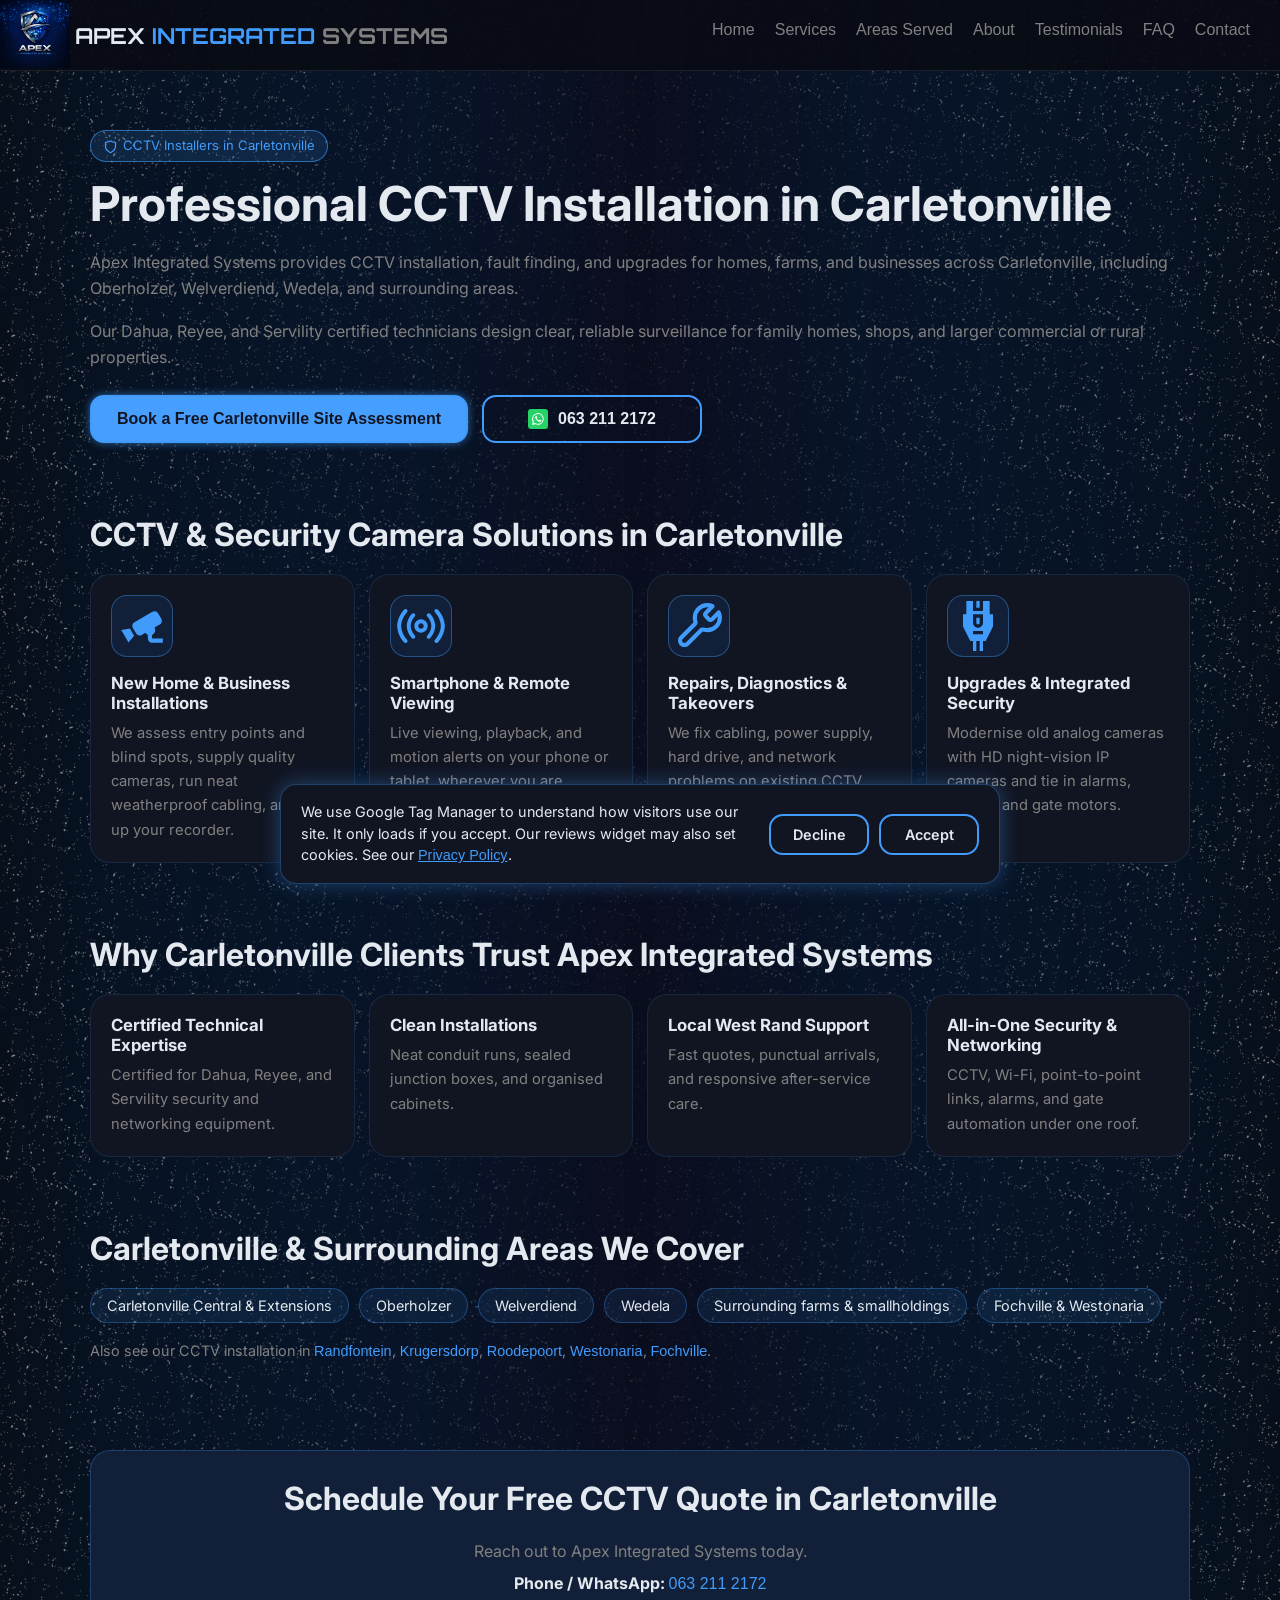
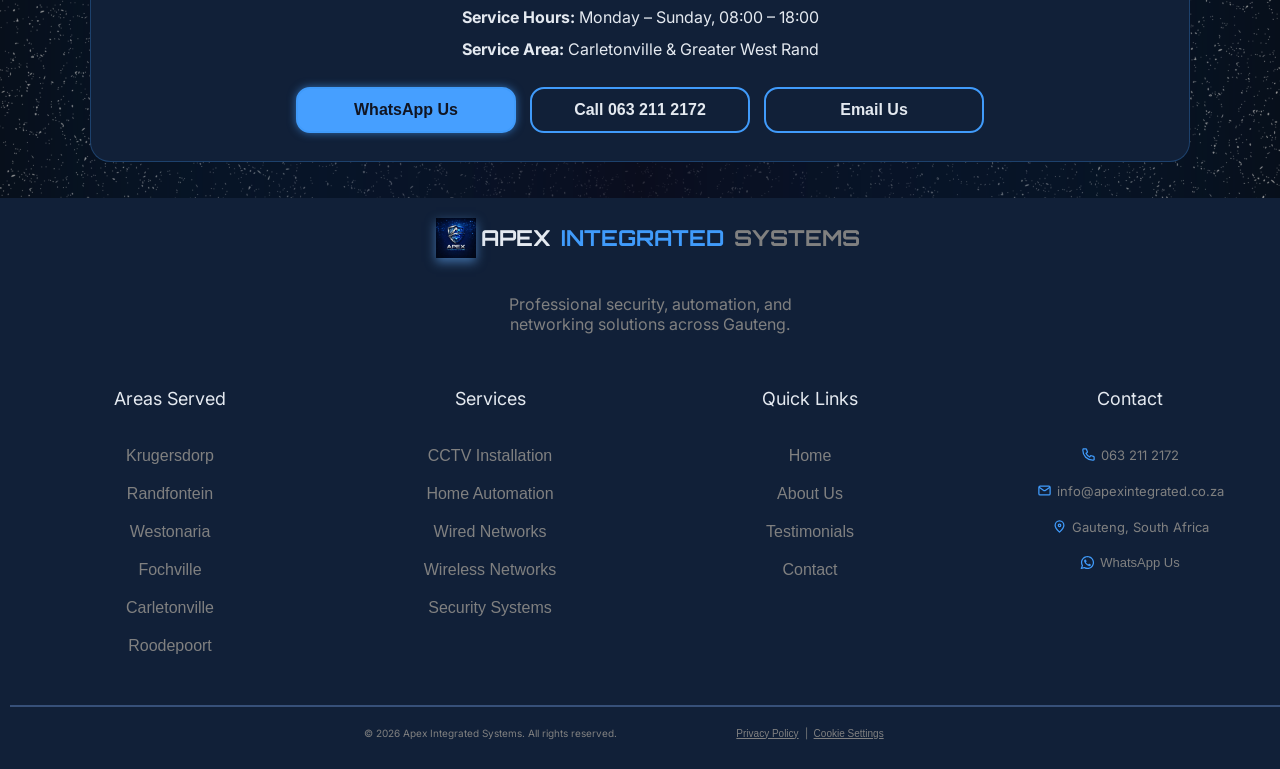
<file: cctv-installation-carletonville.html>
<!DOCTYPE html>
<html lang="en">
<head>
<title>CCTV Installation Carletonville | Apex Integrated Systems</title>
<meta charset="utf-8">
<meta name="viewport" content="width=device-width, initial-scale=1.0">
<meta name="description" content="CCTV installation in Carletonville for homes, farms &amp; businesses. Dahua &amp; Reyee cameras, repairs &amp; remote viewing. Call 063 211 2172.">
<meta name="color-scheme" content="dark only">
<meta property="og:title" content="CCTV Installation Carletonville | Apex Integrated Systems">
<meta property="og:description" content="CCTV installation in Carletonville for homes, farms &amp; businesses. Dahua &amp; Reyee cameras, repairs &amp; remote viewing. Call 063 211 2172.">
<meta property="og:type" content="website">
<meta property="og:url" content="https://www.apexintegratedsystems.co.za/cctv-installation-carletonville">
<meta property="og:site_name" content="Apex Integrated Systems">
<meta property="og:locale" content="en_ZA">
<meta property="og:image" content="https://www.apexintegratedsystems.co.za/image/Logo.webp">
<link rel="canonical" href="https://www.apexintegratedsystems.co.za/cctv-installation-carletonville">
<link rel="preconnect" href="https://fonts.googleapis.com">
<link rel="preconnect" href="https://fonts.gstatic.com" crossorigin>
<link href="https://fonts.googleapis.com/css2?family=Inter:wght@400;500;600;700;800&family=Orbitron:wght@400;500;600;700;800&display=swap" rel="stylesheet">
<link rel="stylesheet" href="style.css">
<link rel="stylesheet" href="landing.css">
<link rel="icon" href="image/Logo.webp">
<script type="application/ld+json">
{
  "@context": "https://schema.org",
  "@type": "LocalBusiness",
  "@id": "https://www.apexintegratedsystems.co.za/#organization",
  "name": "Apex Integrated Systems",
  "url": "https://www.apexintegratedsystems.co.za/",
  "telephone": "+27632112172",
  "email": "info@apexintegrated.co.za",
  "image": "https://www.apexintegratedsystems.co.za/image/Logo.webp",
  "openingHours": "Mo-Su 08:00-18:00",
  "areaServed": {
    "@type": "City",
    "name": "Carletonville"
  },
  "description": "CCTV installation in Carletonville for homes, farms & businesses. Dahua & Reyee cameras, repairs & remote viewing. Call 063 211 2172."
}
</script>
</head>
<body>
<div class="sectionBody">
<header id="header">
<div class="first"><div class="wideHeader">
<div class="sep"><a href="index.html#home"><img class="logo" src="image/Logo.webp" alt="Apex Integrated Systems logo"></a>
<div class="namebox"><h1 class="white">APEX <span class="blue">INTEGRATED </span><span class="gray">SYSTEMS</span></h1></div></div>
<div class="mobileNavBars"><button id="menuBtn" class="navBars" aria-label="Toggle menu" aria-expanded="false"><img id="menuIcon" src="image/apexBars.svg" alt=""></button></div>
</div></div>
<div class="second"><nav id="navMenu" class="navMenu">
<a href="index.html#home">Home</a>
<a href="index.html#service">Services</a>
<a href="index.html#foot">Areas Served</a>
<a href="index.html#about">About</a>
<a href="index.html#testimonials">Testimonials</a>
<a href="index.html#faq">FAQ</a>
<a href="index.html#contact">Contact</a>
<div class="getQuoteContainer top"><a href="#quote" class="getQuote"><strong>Get a Quote</strong></a></div>
</nav></div>
</header>

<main class="lp">
<section class="lp-hero">
<div class="slogan"><img src="image/shieldIco.svg" alt="" style="width:15px"><p class="blue">CCTV Installers in Carletonville</p></div>
<h1>Professional CCTV Installation in Carletonville</h1>
<p>Apex Integrated Systems provides CCTV installation, fault finding, and upgrades for homes, farms, and businesses across Carletonville, including Oberholzer, Welverdiend, Wedela, and surrounding areas.</p><p>Our Dahua, Reyee, and Servility certified technicians design clear, reliable surveillance for family homes, shops, and larger commercial or rural properties.</p>
<div class="lp-cta">
<a href="#quote" class="lp-btn primary"><strong>Book a Free Carletonville Site Assessment</strong></a>
<a href="https://wa.me/27632112172?text=Hi%20I%20would%20like%20a%20CCTV%20quote%20in%20Carletonville" target="_blank" rel="noopener" class="lp-btn"><img src="image/normalWhatsapp.svg" alt="" style="width:20px"><strong>063 211 2172</strong></a>
</div>
</section>

<section>
<h2>CCTV &amp; Security Camera Solutions in Carletonville</h2>
<div class="lp-grid"><div class="lp-card reveal reveal-up"><img src="image/cameraCCTV.svg" alt="" width="50" height="50"><h3>New Home &amp; Business Installations</h3><p>We assess entry points and blind spots, supply quality cameras, run neat weatherproof cabling, and set up your recorder.</p></div><div class="lp-card reveal reveal-up"><img src="image/signalIco.svg" alt="" width="50" height="50"><h3>Smartphone &amp; Remote Viewing</h3><p>Live viewing, playback, and motion alerts on your phone or tablet, wherever you are.</p></div><div class="lp-card reveal reveal-up"><img src="image/toolIco.svg" alt="" width="50" height="50"><h3>Repairs, Diagnostics &amp; Takeovers</h3><p>We fix cabling, power supply, hard drive, and network problems on existing CCTV systems.</p></div><div class="lp-card reveal reveal-up"><img src="image/lan.svg" alt="" width="50" height="50"><h3>Upgrades &amp; Integrated Security</h3><p>Modernise old analog cameras with HD night-vision IP cameras and tie in alarms, beams, and gate motors.</p></div></div>
</section>

<!-- PHOTOS: add 3-4 real installation photos here, each with a descriptive alt tag, e.g. alt="Dahua IP CCTV camera installation in Carletonville" -->

<section>
<h2>Why Carletonville Clients Trust Apex Integrated Systems</h2>
<div class="lp-grid"><div class="lp-card reveal reveal-up"><h3>Certified Technical Expertise</h3><p>Certified for Dahua, Reyee, and Servility security and networking equipment.</p></div><div class="lp-card reveal reveal-up"><h3>Clean Installations</h3><p>Neat conduit runs, sealed junction boxes, and organised cabinets.</p></div><div class="lp-card reveal reveal-up"><h3>Local West Rand Support</h3><p>Fast quotes, punctual arrivals, and responsive after-service care.</p></div><div class="lp-card reveal reveal-up"><h3>All-in-One Security &amp; Networking</h3><p>CCTV, Wi-Fi, point-to-point links, alarms, and gate automation under one roof.</p></div></div>
</section>

<section>
<h2>Carletonville &amp; Surrounding Areas We Cover</h2>
<ul class="lp-chips"><li>Carletonville Central &amp; Extensions</li><li>Oberholzer</li><li>Welverdiend</li><li>Wedela</li><li>Surrounding farms &amp; smallholdings</li><li>Fochville &amp; Westonaria</li></ul>
<p class="lp-note">Also see our CCTV installation in <a href="cctv-installation-randfontein">Randfontein</a>, <a href="cctv-installation-krugersdorp">Krugersdorp</a>, <a href="cctv-installation-roodepoort">Roodepoort</a>, <a href="cctv-installation-westonaria">Westonaria</a>, <a href="cctv-installation-fochville">Fochville</a>.</p>
</section>

<section id="quote">
<div class="lp-contact">
<h2>Schedule Your Free CCTV Quote in Carletonville</h2>
<p>Reach out to Apex Integrated Systems today.</p>
<p class="white"><strong>Phone / WhatsApp:</strong> <a href="tel:+27632112172" class="blue">063 211 2172</a></p>
<p class="white"><strong>Service Hours:</strong> Monday &ndash; Sunday, 08:00 &ndash; 18:00</p>
<p class="white"><strong>Service Area:</strong> Carletonville &amp; Greater West Rand</p>
<div class="lp-cta">
<a href="https://wa.me/27632112172?text=Hi%20I%20would%20like%20a%20CCTV%20quote%20in%20Carletonville" target="_blank" rel="noopener" class="lp-btn primary"><strong>WhatsApp Us</strong></a>
<a href="tel:+27632112172" class="lp-btn"><strong>Call 063 211 2172</strong></a>
<a href="mailto:info@apexintegrated.co.za?subject=CCTV%20Quote%20Request%20-%20Carletonville" class="lp-btn"><strong>Email Us</strong></a>
</div>
</div>
</section>
</main>

<footer>
		<div class="last">
		<img class="logo" src="image/Logo.webp" alt="Logo">
		<div class="namebox">
        <h1 class="white">APEX</h1>
        <h1 class="blue">INTEGRATED</h1>
		<h1 class="gray">SYSTEMS</h1>
		</div>
		</div>
		<p class="gray">Professional security, automation, and networking solutions across Gauteng.</p>
		<div class="footerGrid">
			<div class="end qLinks" >
			<p class="white">Areas Served</p>
			<a href="cctv-installation-krugersdorp.html"><p class="gray">Krugersdorp</p></a>
			<a href="cctv-installation-randfontein.html"><p class="gray">Randfontein</p></a>
			<a href="cctv-installation-westonaria.html"><p class="gray">Westonaria</p></a>
			<a href="cctv-installation-fochville.html"><p class="gray">Fochville</p></a>
			<a href="cctv-installation-carletonville.html"><p class="gray">Carletonville</p></a>
			<a href="cctv-installation-roodepoort.html"><p class="gray">Roodepoort</p></a>
		</div>
			<div class="end">
			<p class="white">Services</p>
			<a href="#service"><p class="gray">CCTV Installation</p></a>
			<a href="#service"><p class="gray">Home Automation</p></a>
			<a href="#service"><p class="gray">Wired Networks</p></a>
			<a href="#service"><p class="gray">Wireless Networks</p></a>
			<a href="#service"><p class="gray">Security Systems</p></a>
		</div>
		<div class="end qLinks" >
			<p class="white">Quick Links</p>
			<a href="#home"><p class="gray">Home</p></a>
			<a href="#about"><p class="gray">About Us</p></a>
			<a href="#testimonials"><p class="gray">Testimonials</p></a>
			<a href="#contact"><p class="gray">Contact</p></a>
		</div>
		<div class="end">
			
			<p class="white">Contact</p>
			<div class="contactCover">
			<p class="gray" style="font-size: small;"><img src="image/phoneIco.svg" alt="phone icon" style="width: 15px;">   063 211 2172</p>
			<p class="gray" style="font-size: small;"><img src="image/emailIco.svg" alt="email icon" style="width: 15px;">   info@apexintegrated.co.za</p>
			<p class="gray" style="font-size: small;"><img src="image/locationIco.svg" alt="location icon" style="width: 15px;">   Gauteng, South Africa</p>
			<a href="https://wa.me/27632112172?text=Hi%20I%20would%20like%20to%20ask%20about%20your%20service." target="_blank" rel="noopener"><p class="gray" style="font-size: small;"><img src="image/whatsapp.svg" alt="whatsapp icon" style="width: 15px;"> WhatsApp Us</p></a>
			</div>
		</div>
		</div>
		<div class="copyright">
			<p class="gray">© <span id="year"> </span> Apex Integrated Systems. All rights reserved.</p>
			<p class="gray"><a href="privacy-policy.html" style="color:gray;text-decoration:underline">Privacy Policy</a> &nbsp;|&nbsp; <a href="#" class="cookieSettings" style="color:gray;text-decoration:underline">Cookie Settings</a></p>
		</div>
	</footer>
</div>
<script src="landing.js" defer></script>
<script src="consent.js" defer></script>
</body>
</html>
</file>
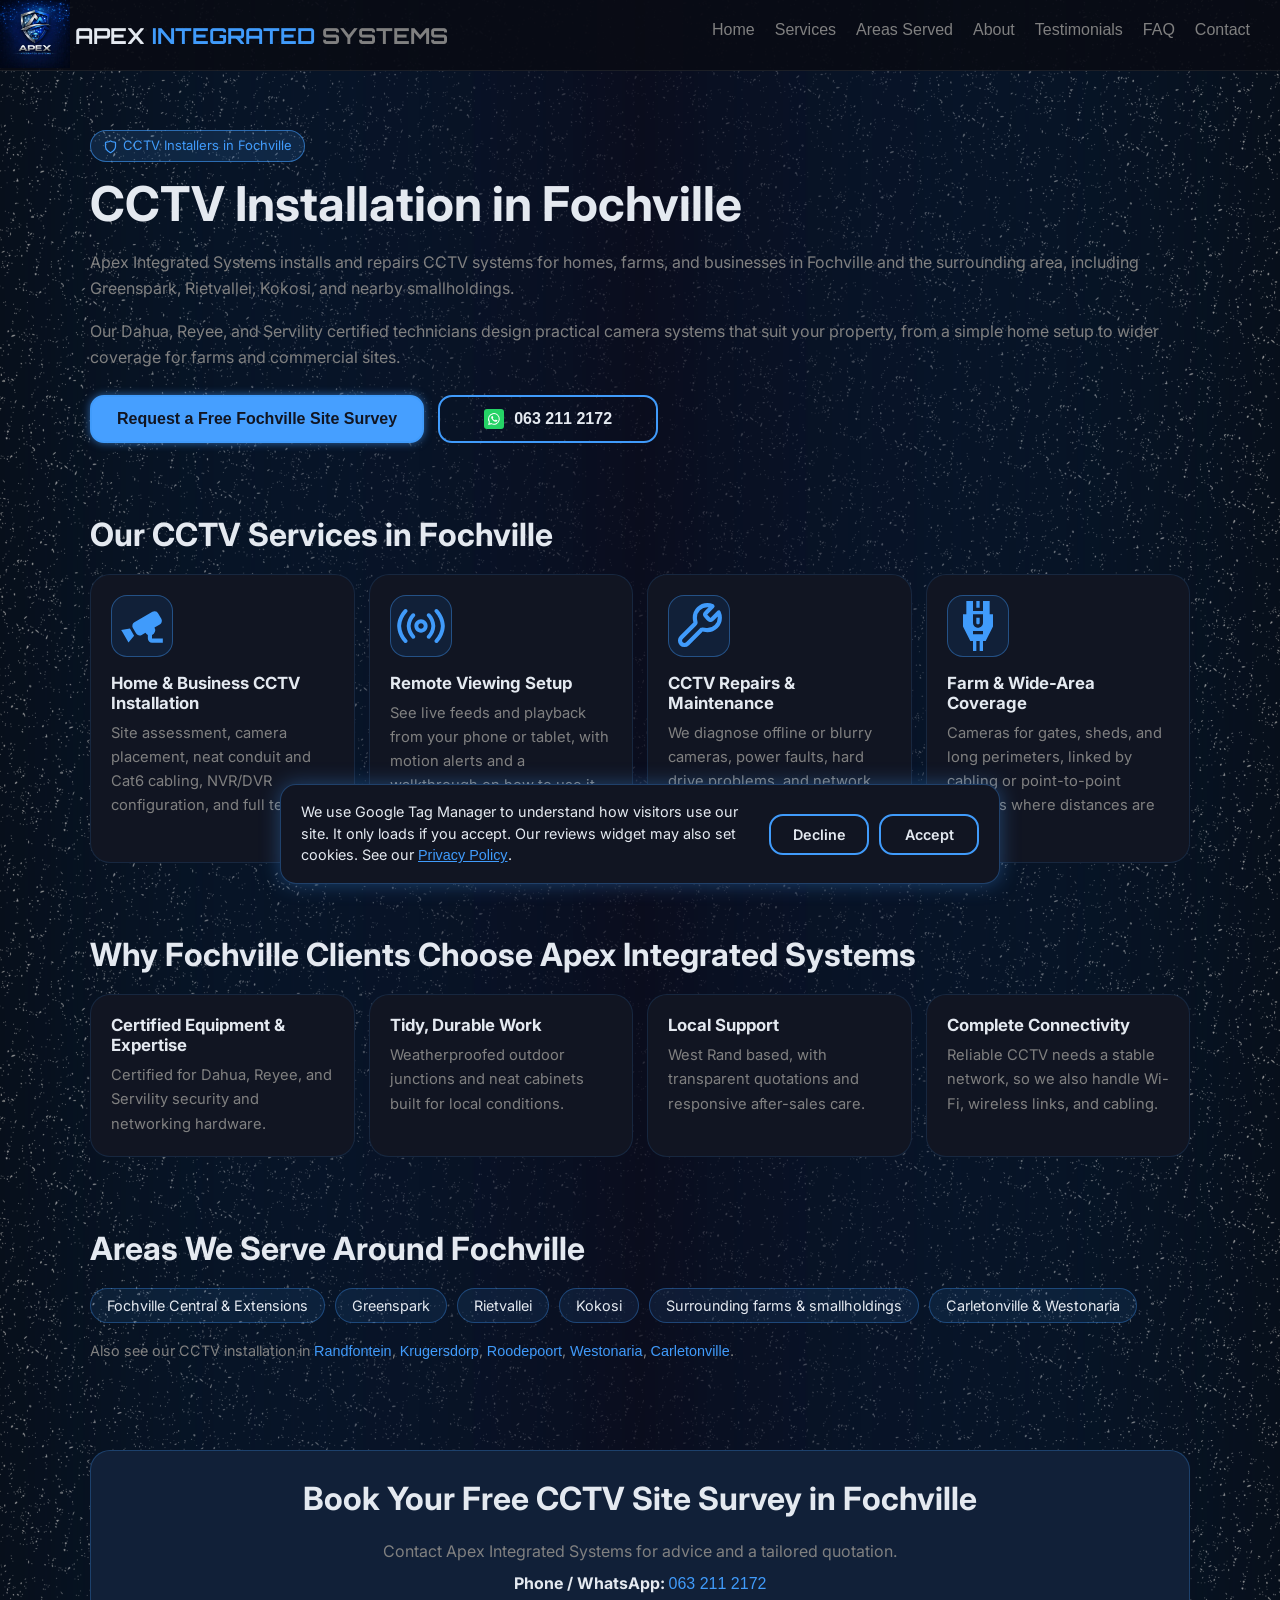
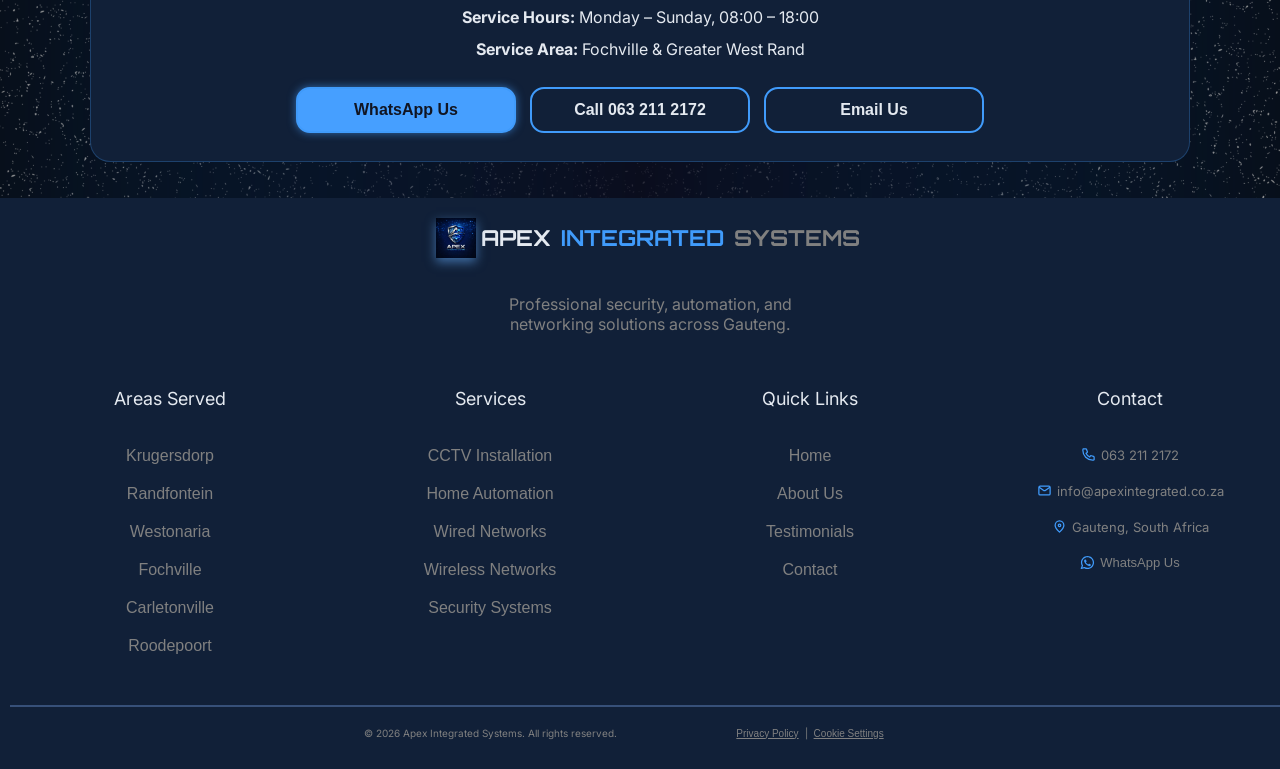
<file: cctv-installation-fochville.html>
<!DOCTYPE html>
<html lang="en">
<head>
<title>CCTV Installation Fochville | Apex Integrated Systems</title>
<meta charset="utf-8">
<meta name="viewport" content="width=device-width, initial-scale=1.0">
<meta name="description" content="CCTV installation in Fochville for homes, farms &amp; businesses. Dahua &amp; Reyee security cameras, repairs &amp; remote viewing. Call 063 211 2172.">
<meta name="color-scheme" content="dark only">
<meta property="og:title" content="CCTV Installation Fochville | Apex Integrated Systems">
<meta property="og:description" content="CCTV installation in Fochville for homes, farms &amp; businesses. Dahua &amp; Reyee security cameras, repairs &amp; remote viewing. Call 063 211 2172.">
<meta property="og:type" content="website">
<meta property="og:url" content="https://www.apexintegratedsystems.co.za/cctv-installation-fochville">
<meta property="og:site_name" content="Apex Integrated Systems">
<meta property="og:locale" content="en_ZA">
<meta property="og:image" content="https://www.apexintegratedsystems.co.za/image/Logo.webp">
<link rel="canonical" href="https://www.apexintegratedsystems.co.za/cctv-installation-fochville">
<link rel="preconnect" href="https://fonts.googleapis.com">
<link rel="preconnect" href="https://fonts.gstatic.com" crossorigin>
<link href="https://fonts.googleapis.com/css2?family=Inter:wght@400;500;600;700;800&family=Orbitron:wght@400;500;600;700;800&display=swap" rel="stylesheet">
<link rel="stylesheet" href="style.css">
<link rel="stylesheet" href="landing.css">
<link rel="icon" href="image/Logo.webp">
<script type="application/ld+json">
{
  "@context": "https://schema.org",
  "@type": "LocalBusiness",
  "@id": "https://www.apexintegratedsystems.co.za/#organization",
  "name": "Apex Integrated Systems",
  "url": "https://www.apexintegratedsystems.co.za/",
  "telephone": "+27632112172",
  "email": "info@apexintegrated.co.za",
  "image": "https://www.apexintegratedsystems.co.za/image/Logo.webp",
  "openingHours": "Mo-Su 08:00-18:00",
  "areaServed": {
    "@type": "City",
    "name": "Fochville"
  },
  "description": "CCTV installation in Fochville for homes, farms & businesses. Dahua & Reyee security cameras, repairs & remote viewing. Call 063 211 2172."
}
</script>
</head>
<body>
<div class="sectionBody">
<header id="header">
<div class="first"><div class="wideHeader">
<div class="sep"><a href="index.html#home"><img class="logo" src="image/Logo.webp" alt="Apex Integrated Systems logo"></a>
<div class="namebox"><h1 class="white">APEX <span class="blue">INTEGRATED </span><span class="gray">SYSTEMS</span></h1></div></div>
<div class="mobileNavBars"><button id="menuBtn" class="navBars" aria-label="Toggle menu" aria-expanded="false"><img id="menuIcon" src="image/apexBars.svg" alt=""></button></div>
</div></div>
<div class="second"><nav id="navMenu" class="navMenu">
<a href="index.html#home">Home</a>
<a href="index.html#service">Services</a>
<a href="index.html#foot">Areas Served</a>
<a href="index.html#about">About</a>
<a href="index.html#testimonials">Testimonials</a>
<a href="index.html#faq">FAQ</a>
<a href="index.html#contact">Contact</a>
<div class="getQuoteContainer top"><a href="#quote" class="getQuote"><strong>Get a Quote</strong></a></div>
</nav></div>
</header>

<main class="lp">
<section class="lp-hero">
<div class="slogan"><img src="image/shieldIco.svg" alt="" style="width:15px"><p class="blue">CCTV Installers in Fochville</p></div>
<h1>CCTV Installation in Fochville</h1>
<p>Apex Integrated Systems installs and repairs CCTV systems for homes, farms, and businesses in Fochville and the surrounding area, including Greenspark, Rietvallei, Kokosi, and nearby smallholdings.</p><p>Our Dahua, Reyee, and Servility certified technicians design practical camera systems that suit your property, from a simple home setup to wider coverage for farms and commercial sites.</p>
<div class="lp-cta">
<a href="#quote" class="lp-btn primary"><strong>Request a Free Fochville Site Survey</strong></a>
<a href="https://wa.me/27632112172?text=Hi%20I%20would%20like%20a%20CCTV%20quote%20in%20Fochville" target="_blank" rel="noopener" class="lp-btn"><img src="image/normalWhatsapp.svg" alt="" style="width:20px"><strong>063 211 2172</strong></a>
</div>
</section>

<section>
<h2>Our CCTV Services in Fochville</h2>
<div class="lp-grid"><div class="lp-card reveal reveal-up"><img src="image/cameraCCTV.svg" alt="" width="50" height="50"><h3>Home &amp; Business CCTV Installation</h3><p>Site assessment, camera placement, neat conduit and Cat6 cabling, NVR/DVR configuration, and full testing.</p></div><div class="lp-card reveal reveal-up"><img src="image/signalIco.svg" alt="" width="50" height="50"><h3>Remote Viewing Setup</h3><p>See live feeds and playback from your phone or tablet, with motion alerts and a walkthrough on how to use it.</p></div><div class="lp-card reveal reveal-up"><img src="image/toolIco.svg" alt="" width="50" height="50"><h3>CCTV Repairs &amp; Maintenance</h3><p>We diagnose offline or blurry cameras, power faults, hard drive problems, and network drop-offs on all major brands.</p></div><div class="lp-card reveal reveal-up"><img src="image/lan.svg" alt="" width="50" height="50"><h3>Farm &amp; Wide-Area Coverage</h3><p>Cameras for gates, sheds, and long perimeters, linked by cabling or point-to-point wireless where distances are large.</p></div></div>
</section>

<!-- PHOTOS: add 3-4 real installation photos here, each with a descriptive alt tag, e.g. alt="Dahua IP CCTV camera installation in Fochville" -->

<section>
<h2>Why Fochville Clients Choose Apex Integrated Systems</h2>
<div class="lp-grid"><div class="lp-card reveal reveal-up"><h3>Certified Equipment &amp; Expertise</h3><p>Certified for Dahua, Reyee, and Servility security and networking hardware.</p></div><div class="lp-card reveal reveal-up"><h3>Tidy, Durable Work</h3><p>Weatherproofed outdoor junctions and neat cabinets built for local conditions.</p></div><div class="lp-card reveal reveal-up"><h3>Local Support</h3><p>West Rand based, with transparent quotations and responsive after-sales care.</p></div><div class="lp-card reveal reveal-up"><h3>Complete Connectivity</h3><p>Reliable CCTV needs a stable network, so we also handle Wi-Fi, wireless links, and cabling.</p></div></div>
</section>

<section>
<h2>Areas We Serve Around Fochville</h2>
<ul class="lp-chips"><li>Fochville Central &amp; Extensions</li><li>Greenspark</li><li>Rietvallei</li><li>Kokosi</li><li>Surrounding farms &amp; smallholdings</li><li>Carletonville &amp; Westonaria</li></ul>
<p class="lp-note">Also see our CCTV installation in <a href="cctv-installation-randfontein">Randfontein</a>, <a href="cctv-installation-krugersdorp">Krugersdorp</a>, <a href="cctv-installation-roodepoort">Roodepoort</a>, <a href="cctv-installation-westonaria">Westonaria</a>, <a href="cctv-installation-carletonville">Carletonville</a>.</p>
</section>

<section id="quote">
<div class="lp-contact">
<h2>Book Your Free CCTV Site Survey in Fochville</h2>
<p>Contact Apex Integrated Systems for advice and a tailored quotation.</p>
<p class="white"><strong>Phone / WhatsApp:</strong> <a href="tel:+27632112172" class="blue">063 211 2172</a></p>
<p class="white"><strong>Service Hours:</strong> Monday &ndash; Sunday, 08:00 &ndash; 18:00</p>
<p class="white"><strong>Service Area:</strong> Fochville &amp; Greater West Rand</p>
<div class="lp-cta">
<a href="https://wa.me/27632112172?text=Hi%20I%20would%20like%20a%20CCTV%20quote%20in%20Fochville" target="_blank" rel="noopener" class="lp-btn primary"><strong>WhatsApp Us</strong></a>
<a href="tel:+27632112172" class="lp-btn"><strong>Call 063 211 2172</strong></a>
<a href="mailto:info@apexintegrated.co.za?subject=CCTV%20Quote%20Request%20-%20Fochville" class="lp-btn"><strong>Email Us</strong></a>
</div>
</div>
</section>
</main>

<footer>
		<div class="last">
		<img class="logo" src="image/Logo.webp" alt="Logo">
		<div class="namebox">
        <h1 class="white">APEX</h1>
        <h1 class="blue">INTEGRATED</h1>
		<h1 class="gray">SYSTEMS</h1>
		</div>
		</div>
		<p class="gray">Professional security, automation, and networking solutions across Gauteng.</p>
		<div class="footerGrid">
			<div class="end qLinks" >
			<p class="white">Areas Served</p>
			<a href="cctv-installation-krugersdorp.html"><p class="gray">Krugersdorp</p></a>
			<a href="cctv-installation-randfontein.html"><p class="gray">Randfontein</p></a>
			<a href="cctv-installation-westonaria.html"><p class="gray">Westonaria</p></a>
			<a href="cctv-installation-fochville.html"><p class="gray">Fochville</p></a>
			<a href="cctv-installation-carletonville.html"><p class="gray">Carletonville</p></a>
			<a href="cctv-installation-roodepoort.html"><p class="gray">Roodepoort</p></a>
		</div>
			<div class="end">
			<p class="white">Services</p>
			<a href="#service"><p class="gray">CCTV Installation</p></a>
			<a href="#service"><p class="gray">Home Automation</p></a>
			<a href="#service"><p class="gray">Wired Networks</p></a>
			<a href="#service"><p class="gray">Wireless Networks</p></a>
			<a href="#service"><p class="gray">Security Systems</p></a>
		</div>
		<div class="end qLinks" >
			<p class="white">Quick Links</p>
			<a href="#home"><p class="gray">Home</p></a>
			<a href="#about"><p class="gray">About Us</p></a>
			<a href="#testimonials"><p class="gray">Testimonials</p></a>
			<a href="#contact"><p class="gray">Contact</p></a>
		</div>
		<div class="end">
			
			<p class="white">Contact</p>
			<div class="contactCover">
			<p class="gray" style="font-size: small;"><img src="image/phoneIco.svg" alt="phone icon" style="width: 15px;">   063 211 2172</p>
			<p class="gray" style="font-size: small;"><img src="image/emailIco.svg" alt="email icon" style="width: 15px;">   info@apexintegrated.co.za</p>
			<p class="gray" style="font-size: small;"><img src="image/locationIco.svg" alt="location icon" style="width: 15px;">   Gauteng, South Africa</p>
			<a href="https://wa.me/27632112172?text=Hi%20I%20would%20like%20to%20ask%20about%20your%20service." target="_blank" rel="noopener"><p class="gray" style="font-size: small;"><img src="image/whatsapp.svg" alt="whatsapp icon" style="width: 15px;"> WhatsApp Us</p></a>
			</div>
		</div>
		</div>
		<div class="copyright">
			<p class="gray">© <span id="year"> </span> Apex Integrated Systems. All rights reserved.</p>
			<p class="gray"><a href="privacy-policy.html" style="color:gray;text-decoration:underline">Privacy Policy</a> &nbsp;|&nbsp; <a href="#" class="cookieSettings" style="color:gray;text-decoration:underline">Cookie Settings</a></p>
		</div>
	</footer>
</div>
<script src="landing.js" defer></script>
<script src="consent.js" defer></script>
</body>
</html>
</file>
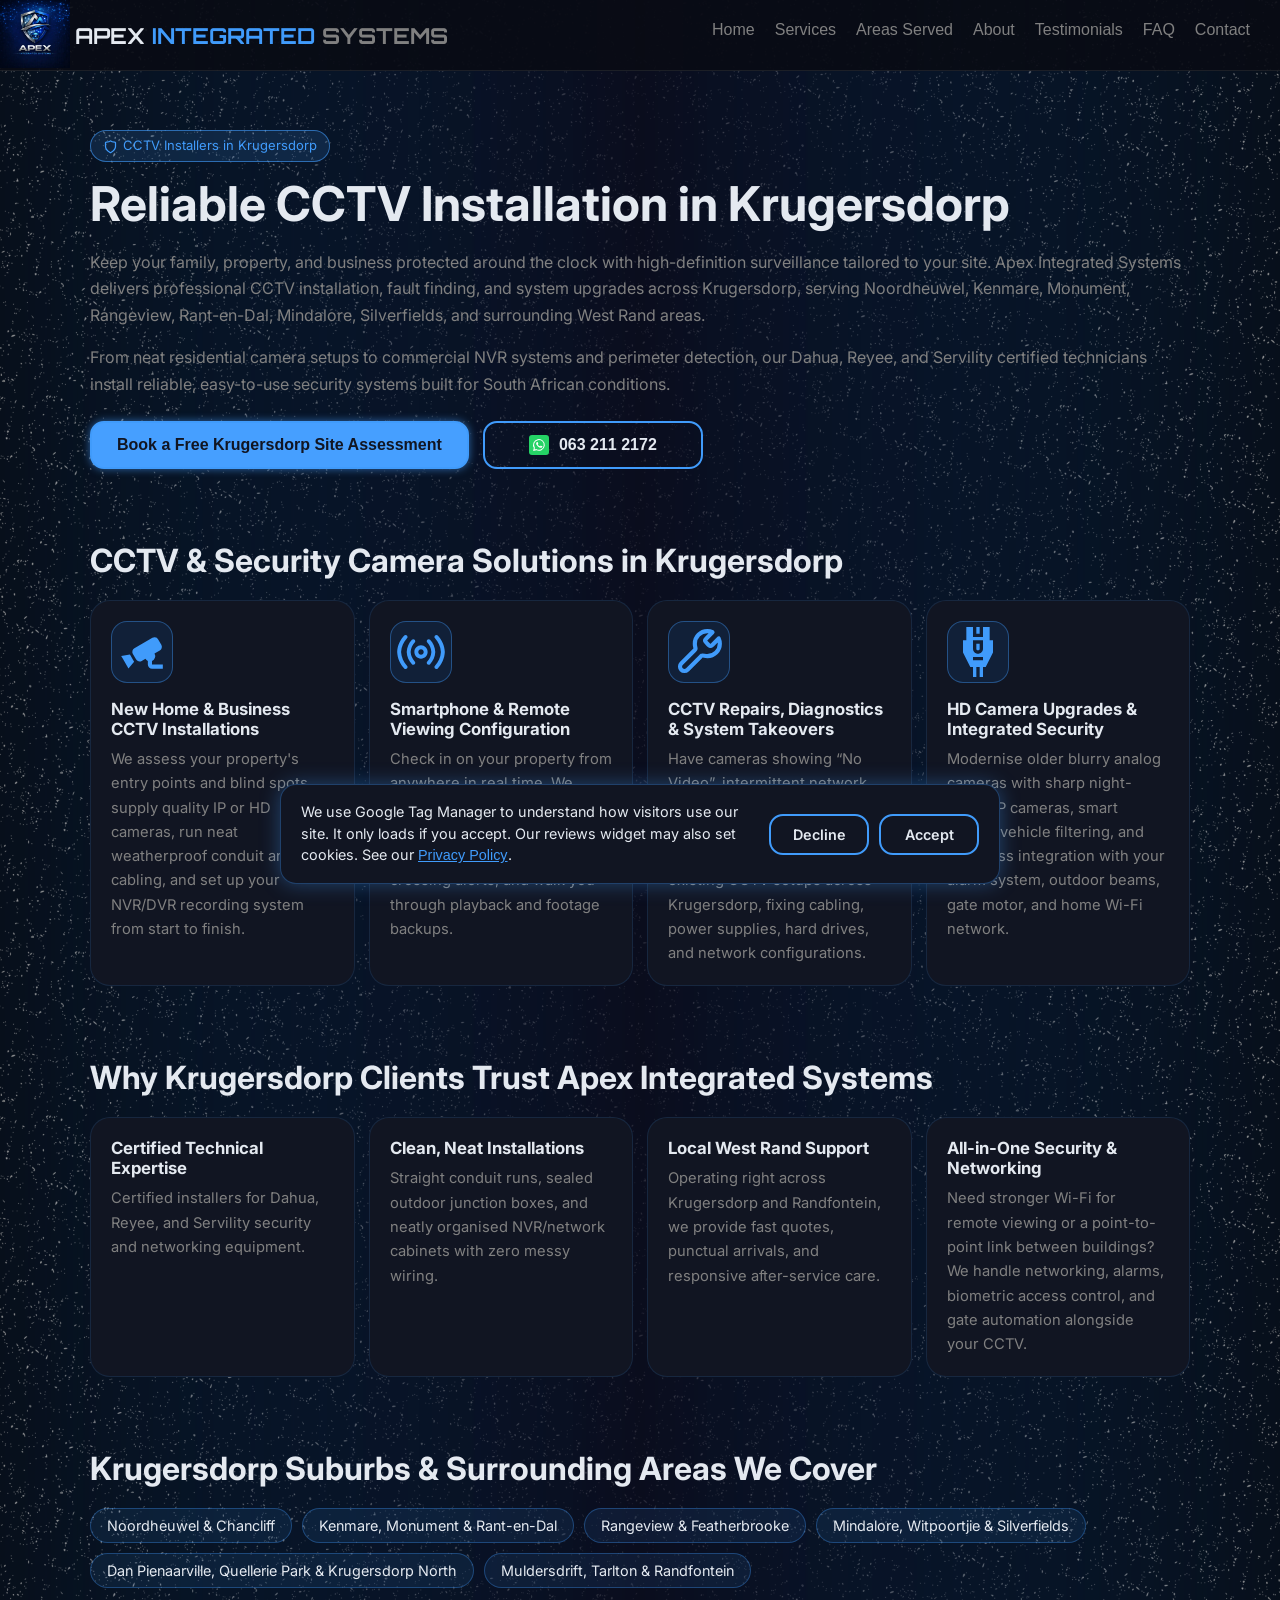
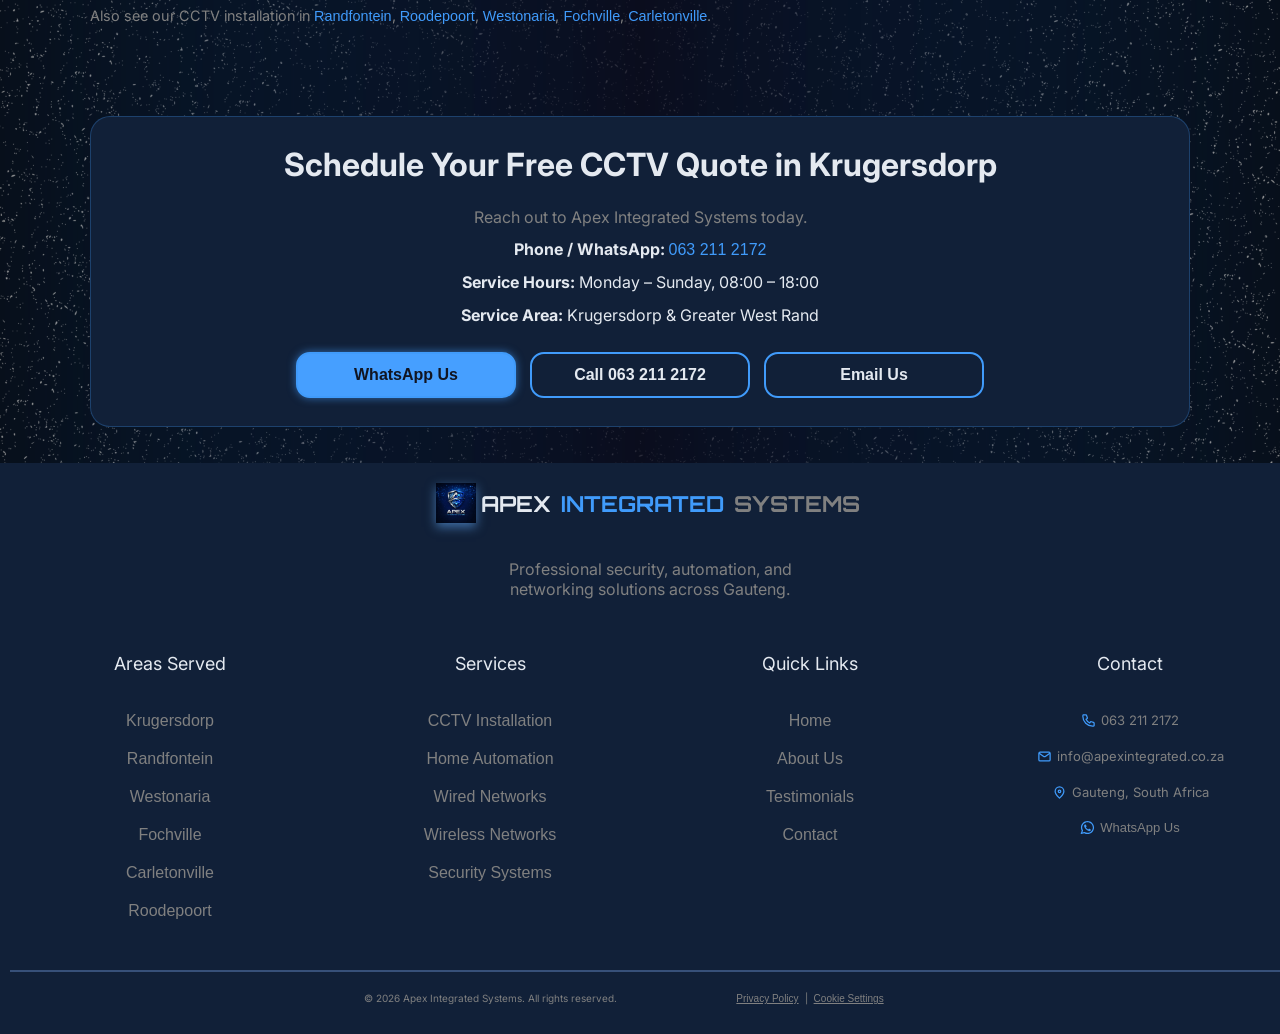
<file: cctv-installation-krugersdorp.html>
<!DOCTYPE html>
<html lang="en">
<head>
<title>CCTV Installation Krugersdorp | Apex Integrated Systems</title>
<meta charset="utf-8">
<meta name="viewport" content="width=device-width, initial-scale=1.0">
<meta name="description" content="Trusted CCTV installers in Krugersdorp for homes, estates &amp; businesses. Dahua &amp; Reyee security cameras, repairs &amp; remote viewing. Call 063 211 2172.">
<meta name="color-scheme" content="dark only">
<meta property="og:title" content="CCTV Installation Krugersdorp | Apex Integrated Systems">
<meta property="og:description" content="Trusted CCTV installers in Krugersdorp for homes, estates &amp; businesses. Dahua &amp; Reyee security cameras, repairs &amp; remote viewing. Call 063 211 2172.">
<meta property="og:type" content="website">
<meta property="og:url" content="https://www.apexintegratedsystems.co.za/cctv-installation-krugersdorp">
<meta property="og:site_name" content="Apex Integrated Systems">
<meta property="og:locale" content="en_ZA">
<meta property="og:image" content="https://www.apexintegratedsystems.co.za/image/Logo.webp">
<link rel="canonical" href="https://www.apexintegratedsystems.co.za/cctv-installation-krugersdorp">
<link rel="preconnect" href="https://fonts.googleapis.com">
<link rel="preconnect" href="https://fonts.gstatic.com" crossorigin>
<link href="https://fonts.googleapis.com/css2?family=Inter:wght@400;500;600;700;800&family=Orbitron:wght@400;500;600;700;800&display=swap" rel="stylesheet">
<link rel="stylesheet" href="style.css">
<link rel="stylesheet" href="landing.css">
<link rel="icon" href="image/Logo.webp">
<script type="application/ld+json">
{
  "@context": "https://schema.org",
  "@type": "LocalBusiness",
  "@id": "https://www.apexintegratedsystems.co.za/#organization",
  "name": "Apex Integrated Systems",
  "url": "https://www.apexintegratedsystems.co.za/",
  "telephone": "+27632112172",
  "email": "info@apexintegrated.co.za",
  "image": "https://www.apexintegratedsystems.co.za/image/Logo.webp",
  "openingHours": "Mo-Su 08:00-18:00",
  "areaServed": {
    "@type": "City",
    "name": "Krugersdorp"
  },
  "description": "Trusted CCTV installers in Krugersdorp for homes, estates & businesses. Dahua & Reyee security cameras, repairs & remote viewing. Call 063 211 2172."
}
</script>
</head>
<body>
<div class="sectionBody">
<header id="header">
<div class="first"><div class="wideHeader">
<div class="sep"><a href="index.html#home"><img class="logo" src="image/Logo.webp" alt="Apex Integrated Systems logo"></a>
<div class="namebox"><h1 class="white">APEX <span class="blue">INTEGRATED </span><span class="gray">SYSTEMS</span></h1></div></div>
<div class="mobileNavBars"><button id="menuBtn" class="navBars" aria-label="Toggle menu" aria-expanded="false"><img id="menuIcon" src="image/apexBars.svg" alt=""></button></div>
</div></div>
<div class="second"><nav id="navMenu" class="navMenu">
<a href="index.html#home">Home</a>
<a href="index.html#service">Services</a>
<a href="index.html#foot">Areas Served</a>
<a href="index.html#about">About</a>
<a href="index.html#testimonials">Testimonials</a>
<a href="index.html#faq">FAQ</a>
<a href="index.html#contact">Contact</a>
<div class="getQuoteContainer top"><a href="#quote" class="getQuote"><strong>Get a Quote</strong></a></div>
</nav></div>
</header>

<main class="lp">
<section class="lp-hero">
<div class="slogan"><img src="image/shieldIco.svg" alt="" style="width:15px"><p class="blue">CCTV Installers in Krugersdorp</p></div>
<h1>Reliable CCTV Installation in Krugersdorp</h1>
<p>Keep your family, property, and business protected around the clock with high-definition surveillance tailored to your site. Apex Integrated Systems delivers professional CCTV installation, fault finding, and system upgrades across Krugersdorp, serving Noordheuwel, Kenmare, Monument, Rangeview, Rant-en-Dal, Mindalore, Silverfields, and surrounding West Rand areas.</p><p>From neat residential camera setups to commercial NVR systems and perimeter detection, our Dahua, Reyee, and Servility certified technicians install reliable, easy-to-use security systems built for South African conditions.</p>
<div class="lp-cta">
<a href="#quote" class="lp-btn primary"><strong>Book a Free Krugersdorp Site Assessment</strong></a>
<a href="https://wa.me/27632112172?text=Hi%20I%20would%20like%20a%20CCTV%20quote%20in%20Krugersdorp" target="_blank" rel="noopener" class="lp-btn"><img src="image/normalWhatsapp.svg" alt="" style="width:20px"><strong>063 211 2172</strong></a>
</div>
</section>

<section>
<h2>CCTV &amp; Security Camera Solutions in Krugersdorp</h2>
<div class="lp-grid"><div class="lp-card reveal reveal-up"><img src="image/cameraCCTV.svg" alt="" width="50" height="50"><h3>New Home &amp; Business CCTV Installations</h3><p>We assess your property&#x27;s entry points and blind spots, supply quality IP or HD cameras, run neat weatherproof conduit and Cat6 cabling, and set up your NVR/DVR recording system from start to finish.</p></div><div class="lp-card reveal reveal-up"><img src="image/signalIco.svg" alt="" width="50" height="50"><h3>Smartphone &amp; Remote Viewing Configuration</h3><p>Check in on your property from anywhere in real time. We configure secure remote viewing on your phone, tablet, or PC, set up motion and line-crossing alerts, and walk you through playback and footage backups.</p></div><div class="lp-card reveal reveal-up"><img src="image/toolIco.svg" alt="" width="50" height="50"><h3>CCTV Repairs, Diagnostics &amp; System Takeovers</h3><p>Have cameras showing “No Video”, intermittent network drops, or a recorder that stopped saving footage? We troubleshoot and repair existing CCTV setups across Krugersdorp, fixing cabling, power supplies, hard drives, and network configurations.</p></div><div class="lp-card reveal reveal-up"><img src="image/lan.svg" alt="" width="50" height="50"><h3>HD Camera Upgrades &amp; Integrated Security</h3><p>Modernise older blurry analog cameras with sharp night-vision IP cameras, smart human/vehicle filtering, and seamless integration with your alarm system, outdoor beams, gate motor, and home Wi-Fi network.</p></div></div>
</section>

<!-- PHOTOS: add 3-4 real installation photos here, each with a descriptive alt tag, e.g. alt="Dahua IP CCTV camera installation in Krugersdorp" -->

<section>
<h2>Why Krugersdorp Clients Trust Apex Integrated Systems</h2>
<div class="lp-grid"><div class="lp-card reveal reveal-up"><h3>Certified Technical Expertise</h3><p>Certified installers for Dahua, Reyee, and Servility security and networking equipment.</p></div><div class="lp-card reveal reveal-up"><h3>Clean, Neat Installations</h3><p>Straight conduit runs, sealed outdoor junction boxes, and neatly organised NVR/network cabinets with zero messy wiring.</p></div><div class="lp-card reveal reveal-up"><h3>Local West Rand Support</h3><p>Operating right across Krugersdorp and Randfontein, we provide fast quotes, punctual arrivals, and responsive after-service care.</p></div><div class="lp-card reveal reveal-up"><h3>All-in-One Security &amp; Networking</h3><p>Need stronger Wi-Fi for remote viewing or a point-to-point link between buildings? We handle networking, alarms, biometric access control, and gate automation alongside your CCTV.</p></div></div>
</section>

<section>
<h2>Krugersdorp Suburbs &amp; Surrounding Areas We Cover</h2>
<ul class="lp-chips"><li>Noordheuwel &amp; Chancliff</li><li>Kenmare, Monument &amp; Rant-en-Dal</li><li>Rangeview &amp; Featherbrooke</li><li>Mindalore, Witpoortjie &amp; Silverfields</li><li>Dan Pienaarville, Quellerie Park &amp; Krugersdorp North</li><li>Muldersdrift, Tarlton &amp; Randfontein</li></ul>
<p class="lp-note">Also see our CCTV installation in <a href="cctv-installation-randfontein">Randfontein</a>, <a href="cctv-installation-roodepoort">Roodepoort</a>, <a href="cctv-installation-westonaria">Westonaria</a>, <a href="cctv-installation-fochville">Fochville</a>, <a href="cctv-installation-carletonville">Carletonville</a>.</p>
</section>

<section id="quote">
<div class="lp-contact">
<h2>Schedule Your Free CCTV Quote in Krugersdorp</h2>
<p>Reach out to Apex Integrated Systems today.</p>
<p class="white"><strong>Phone / WhatsApp:</strong> <a href="tel:+27632112172" class="blue">063 211 2172</a></p>
<p class="white"><strong>Service Hours:</strong> Monday &ndash; Sunday, 08:00 &ndash; 18:00</p>
<p class="white"><strong>Service Area:</strong> Krugersdorp &amp; Greater West Rand</p>
<div class="lp-cta">
<a href="https://wa.me/27632112172?text=Hi%20I%20would%20like%20a%20CCTV%20quote%20in%20Krugersdorp" target="_blank" rel="noopener" class="lp-btn primary"><strong>WhatsApp Us</strong></a>
<a href="tel:+27632112172" class="lp-btn"><strong>Call 063 211 2172</strong></a>
<a href="mailto:info@apexintegrated.co.za?subject=CCTV%20Quote%20Request%20-%20Krugersdorp" class="lp-btn"><strong>Email Us</strong></a>
</div>
</div>
</section>
</main>

<footer>
		<div class="last">
		<img class="logo" src="image/Logo.webp" alt="Logo">
		<div class="namebox">
        <h1 class="white">APEX</h1>
        <h1 class="blue">INTEGRATED</h1>
		<h1 class="gray">SYSTEMS</h1>
		</div>
		</div>
		<p class="gray">Professional security, automation, and networking solutions across Gauteng.</p>
		<div class="footerGrid">
			<div class="end qLinks" >
			<p class="white">Areas Served</p>
			<a href="cctv-installation-krugersdorp.html"><p class="gray">Krugersdorp</p></a>
			<a href="cctv-installation-randfontein.html"><p class="gray">Randfontein</p></a>
			<a href="cctv-installation-westonaria.html"><p class="gray">Westonaria</p></a>
			<a href="cctv-installation-fochville.html"><p class="gray">Fochville</p></a>
			<a href="cctv-installation-carletonville.html"><p class="gray">Carletonville</p></a>
			<a href="cctv-installation-roodepoort.html"><p class="gray">Roodepoort</p></a>
		</div>
			<div class="end">
			<p class="white">Services</p>
			<a href="#service"><p class="gray">CCTV Installation</p></a>
			<a href="#service"><p class="gray">Home Automation</p></a>
			<a href="#service"><p class="gray">Wired Networks</p></a>
			<a href="#service"><p class="gray">Wireless Networks</p></a>
			<a href="#service"><p class="gray">Security Systems</p></a>
		</div>
		<div class="end qLinks" >
			<p class="white">Quick Links</p>
			<a href="#home"><p class="gray">Home</p></a>
			<a href="#about"><p class="gray">About Us</p></a>
			<a href="#testimonials"><p class="gray">Testimonials</p></a>
			<a href="#contact"><p class="gray">Contact</p></a>
		</div>
		<div class="end">
			
			<p class="white">Contact</p>
			<div class="contactCover">
			<p class="gray" style="font-size: small;"><img src="image/phoneIco.svg" alt="phone icon" style="width: 15px;">   063 211 2172</p>
			<p class="gray" style="font-size: small;"><img src="image/emailIco.svg" alt="email icon" style="width: 15px;">   info@apexintegrated.co.za</p>
			<p class="gray" style="font-size: small;"><img src="image/locationIco.svg" alt="location icon" style="width: 15px;">   Gauteng, South Africa</p>
			<a href="https://wa.me/27632112172?text=Hi%20I%20would%20like%20to%20ask%20about%20your%20service." target="_blank" rel="noopener"><p class="gray" style="font-size: small;"><img src="image/whatsapp.svg" alt="whatsapp icon" style="width: 15px;"> WhatsApp Us</p></a>
			</div>
		</div>
		</div>
		<div class="copyright">
			<p class="gray">© <span id="year"> </span> Apex Integrated Systems. All rights reserved.</p>
			<p class="gray"><a href="privacy-policy.html" style="color:gray;text-decoration:underline">Privacy Policy</a> &nbsp;|&nbsp; <a href="#" class="cookieSettings" style="color:gray;text-decoration:underline">Cookie Settings</a></p>
		</div>
	</footer>
</div>
<script src="landing.js" defer></script>
<script src="consent.js" defer></script>
</body>
</html>
</file>
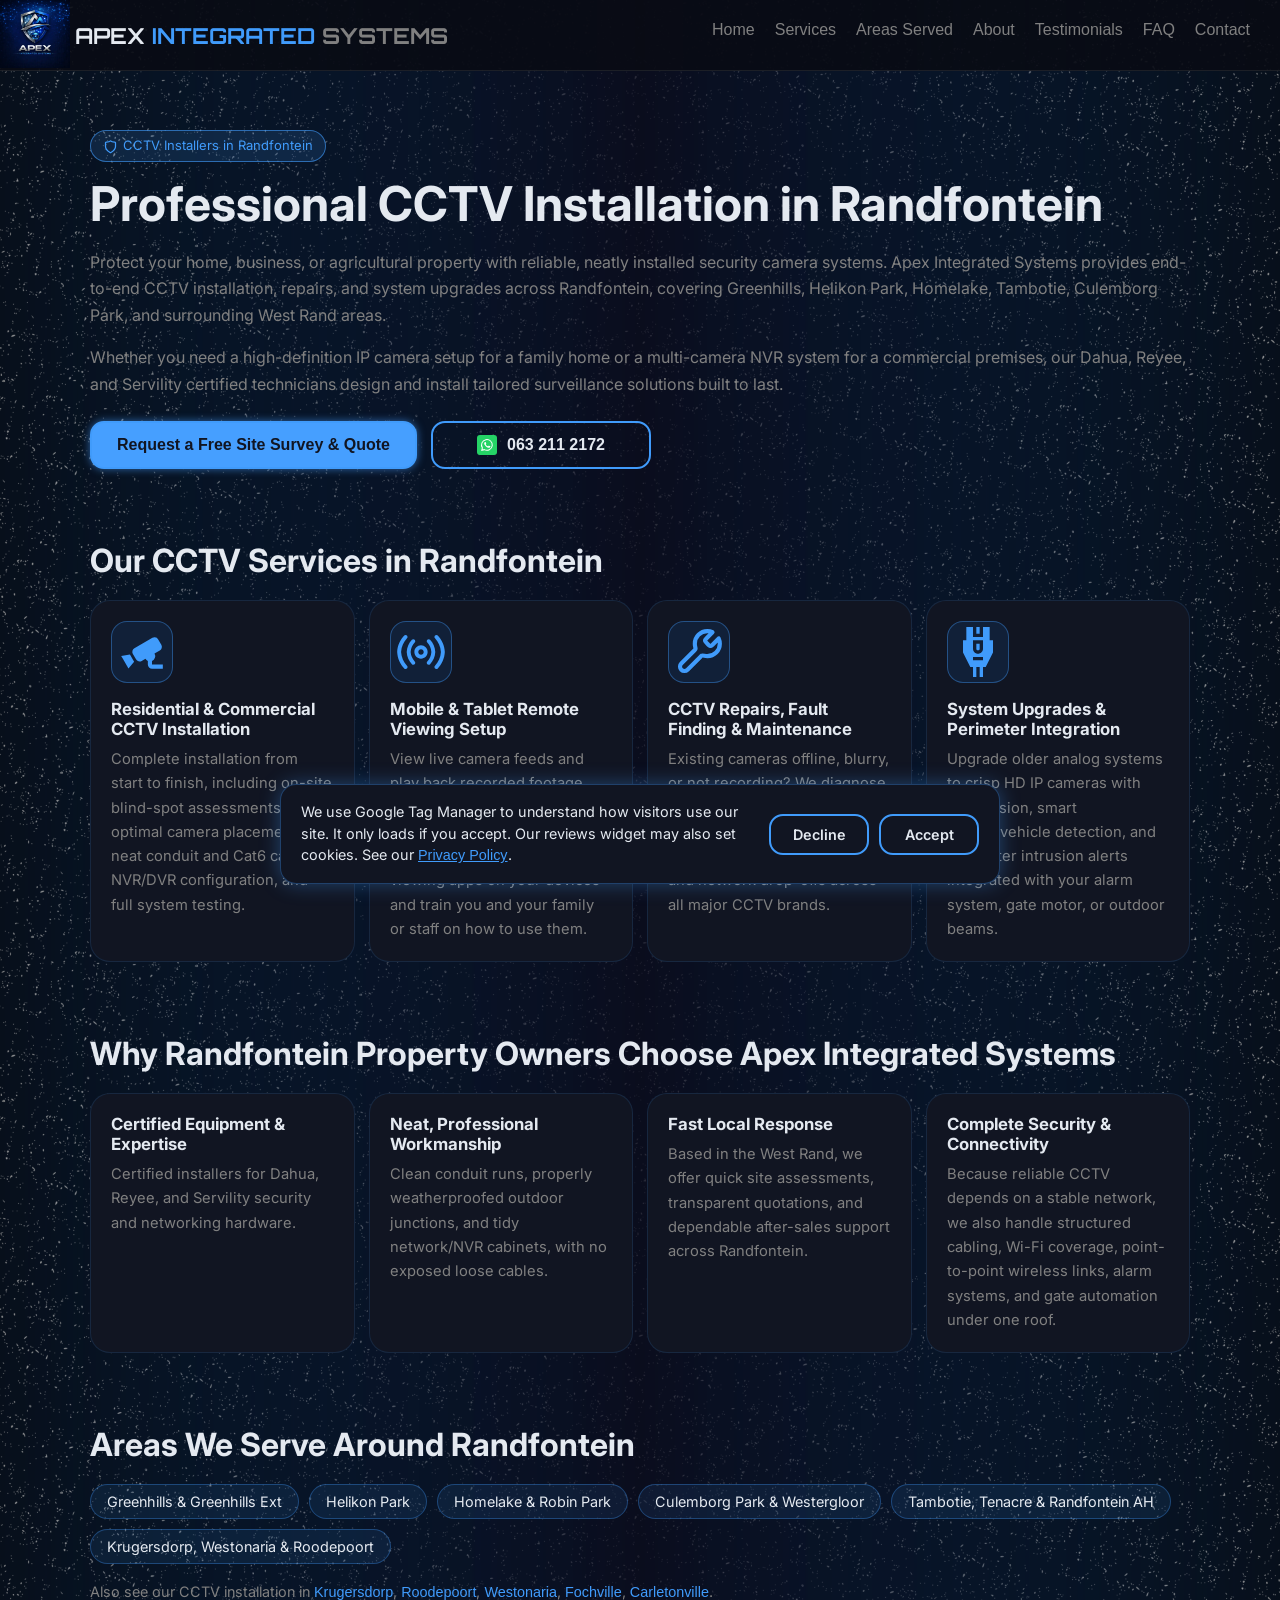
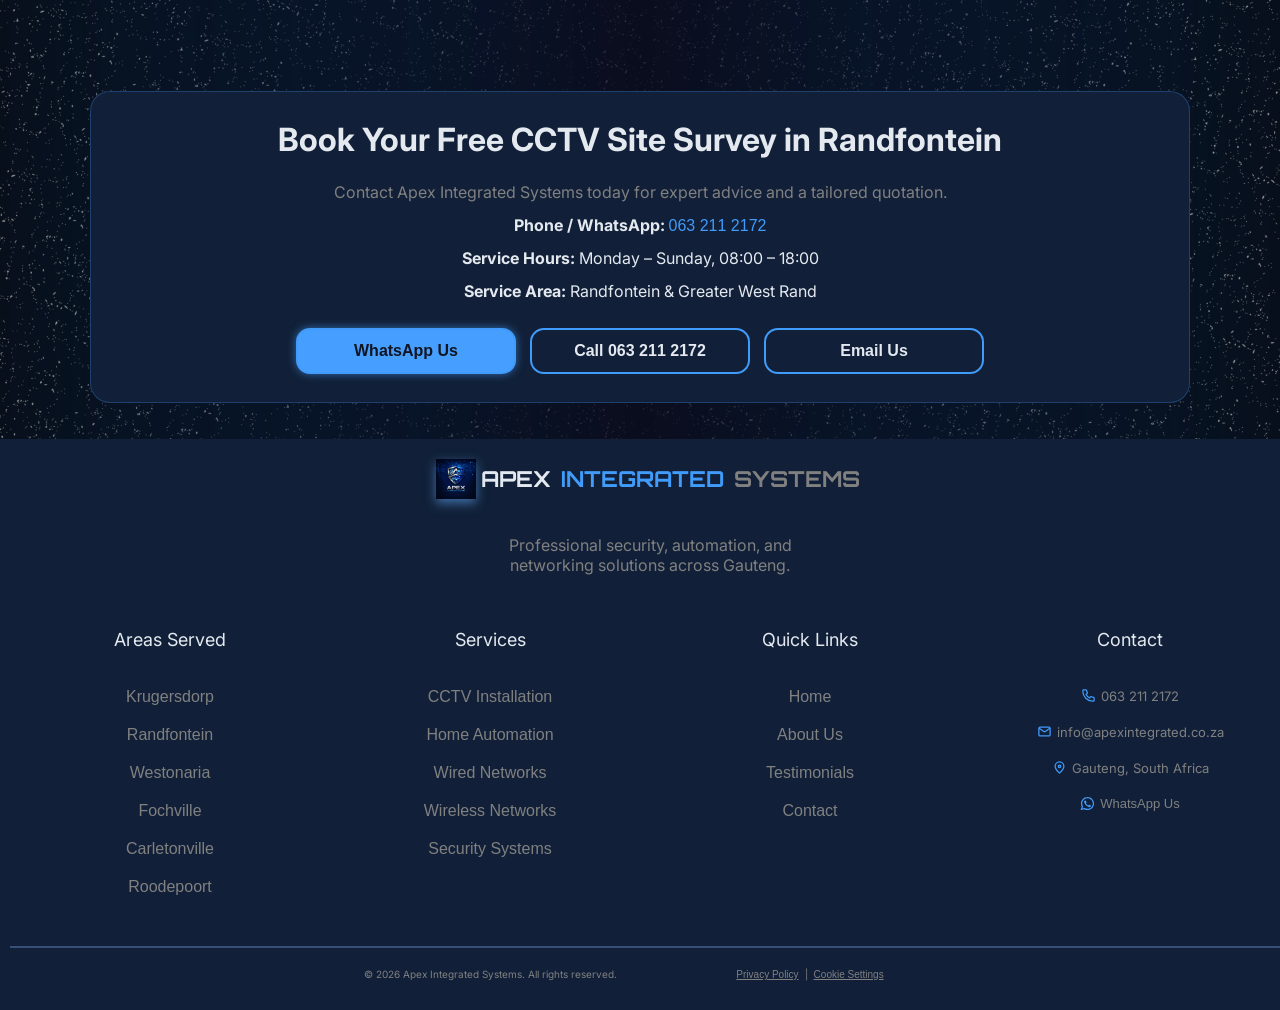
<file: cctv-installation-randfontein.html>
<!DOCTYPE html>
<html lang="en">
<head>
<title>CCTV Installation Randfontein | Apex Integrated Systems</title>
<meta charset="utf-8">
<meta name="viewport" content="width=device-width, initial-scale=1.0">
<meta name="description" content="Professional CCTV installation, repairs &amp; upgrades in Randfontein. Certified Dahua &amp; Reyee installers for homes, farms &amp; businesses. Call 063 211 2172.">
<meta name="color-scheme" content="dark only">
<meta property="og:title" content="CCTV Installation Randfontein | Apex Integrated Systems">
<meta property="og:description" content="Professional CCTV installation, repairs &amp; upgrades in Randfontein. Certified Dahua &amp; Reyee installers for homes, farms &amp; businesses. Call 063 211 2172.">
<meta property="og:type" content="website">
<meta property="og:url" content="https://www.apexintegratedsystems.co.za/cctv-installation-randfontein">
<meta property="og:site_name" content="Apex Integrated Systems">
<meta property="og:locale" content="en_ZA">
<meta property="og:image" content="https://www.apexintegratedsystems.co.za/image/Logo.webp">
<link rel="canonical" href="https://www.apexintegratedsystems.co.za/cctv-installation-randfontein">
<link rel="preconnect" href="https://fonts.googleapis.com">
<link rel="preconnect" href="https://fonts.gstatic.com" crossorigin>
<link href="https://fonts.googleapis.com/css2?family=Inter:wght@400;500;600;700;800&family=Orbitron:wght@400;500;600;700;800&display=swap" rel="stylesheet">
<link rel="stylesheet" href="style.css">
<link rel="stylesheet" href="landing.css">
<link rel="icon" href="image/Logo.webp">
<script type="application/ld+json">
{
  "@context": "https://schema.org",
  "@type": "LocalBusiness",
  "@id": "https://www.apexintegratedsystems.co.za/#organization",
  "name": "Apex Integrated Systems",
  "url": "https://www.apexintegratedsystems.co.za/",
  "telephone": "+27632112172",
  "email": "info@apexintegrated.co.za",
  "image": "https://www.apexintegratedsystems.co.za/image/Logo.webp",
  "openingHours": "Mo-Su 08:00-18:00",
  "areaServed": {
    "@type": "City",
    "name": "Randfontein"
  },
  "description": "Professional CCTV installation, repairs & upgrades in Randfontein. Certified Dahua & Reyee installers for homes, farms & businesses. Call 063 211 2172."
}
</script>
</head>
<body>
<div class="sectionBody">
<header id="header">
<div class="first"><div class="wideHeader">
<div class="sep"><a href="index.html#home"><img class="logo" src="image/Logo.webp" alt="Apex Integrated Systems logo"></a>
<div class="namebox"><h1 class="white">APEX <span class="blue">INTEGRATED </span><span class="gray">SYSTEMS</span></h1></div></div>
<div class="mobileNavBars"><button id="menuBtn" class="navBars" aria-label="Toggle menu" aria-expanded="false"><img id="menuIcon" src="image/apexBars.svg" alt=""></button></div>
</div></div>
<div class="second"><nav id="navMenu" class="navMenu">
<a href="index.html#home">Home</a>
<a href="index.html#service">Services</a>
<a href="index.html#foot">Areas Served</a>
<a href="index.html#about">About</a>
<a href="index.html#testimonials">Testimonials</a>
<a href="index.html#faq">FAQ</a>
<a href="index.html#contact">Contact</a>
<div class="getQuoteContainer top"><a href="#quote" class="getQuote"><strong>Get a Quote</strong></a></div>
</nav></div>
</header>

<main class="lp">
<section class="lp-hero">
<div class="slogan"><img src="image/shieldIco.svg" alt="" style="width:15px"><p class="blue">CCTV Installers in Randfontein</p></div>
<h1>Professional CCTV Installation in Randfontein</h1>
<p>Protect your home, business, or agricultural property with reliable, neatly installed security camera systems. Apex Integrated Systems provides end-to-end CCTV installation, repairs, and system upgrades across Randfontein, covering Greenhills, Helikon Park, Homelake, Tambotie, Culemborg Park, and surrounding West Rand areas.</p><p>Whether you need a high-definition IP camera setup for a family home or a multi-camera NVR system for a commercial premises, our Dahua, Reyee, and Servility certified technicians design and install tailored surveillance solutions built to last.</p>
<div class="lp-cta">
<a href="#quote" class="lp-btn primary"><strong>Request a Free Site Survey &amp; Quote</strong></a>
<a href="https://wa.me/27632112172?text=Hi%20I%20would%20like%20a%20CCTV%20quote%20in%20Randfontein" target="_blank" rel="noopener" class="lp-btn"><img src="image/normalWhatsapp.svg" alt="" style="width:20px"><strong>063 211 2172</strong></a>
</div>
</section>

<section>
<h2>Our CCTV Services in Randfontein</h2>
<div class="lp-grid"><div class="lp-card reveal reveal-up"><img src="image/cameraCCTV.svg" alt="" width="50" height="50"><h3>Residential &amp; Commercial CCTV Installation</h3><p>Complete installation from start to finish, including on-site blind-spot assessments, optimal camera placement, neat conduit and Cat6 cabling, NVR/DVR configuration, and full system testing.</p></div><div class="lp-card reveal reveal-up"><img src="image/signalIco.svg" alt="" width="50" height="50"><h3>Mobile &amp; Tablet Remote Viewing Setup</h3><p>View live camera feeds and play back recorded footage from anywhere on your smartphone or tablet. We configure secure remote viewing apps on your devices and train you and your family or staff on how to use them.</p></div><div class="lp-card reveal reveal-up"><img src="image/toolIco.svg" alt="" width="50" height="50"><h3>CCTV Repairs, Fault Finding &amp; Maintenance</h3><p>Existing cameras offline, blurry, or not recording? We diagnose and repair cabling faults, power supply failures, hard drive issues, NVR/DVR errors, and network drop-offs across all major CCTV brands.</p></div><div class="lp-card reveal reveal-up"><img src="image/lan.svg" alt="" width="50" height="50"><h3>System Upgrades &amp; Perimeter Integration</h3><p>Upgrade older analog systems to crisp HD IP cameras with night vision, smart human/vehicle detection, and perimeter intrusion alerts integrated with your alarm system, gate motor, or outdoor beams.</p></div></div>
</section>

<!-- PHOTOS: add 3-4 real installation photos here, each with a descriptive alt tag, e.g. alt="Dahua IP CCTV camera installation in Randfontein" -->

<section>
<h2>Why Randfontein Property Owners Choose Apex Integrated Systems</h2>
<div class="lp-grid"><div class="lp-card reveal reveal-up"><h3>Certified Equipment &amp; Expertise</h3><p>Certified installers for Dahua, Reyee, and Servility security and networking hardware.</p></div><div class="lp-card reveal reveal-up"><h3>Neat, Professional Workmanship</h3><p>Clean conduit runs, properly weatherproofed outdoor junctions, and tidy network/NVR cabinets, with no exposed loose cables.</p></div><div class="lp-card reveal reveal-up"><h3>Fast Local Response</h3><p>Based in the West Rand, we offer quick site assessments, transparent quotations, and dependable after-sales support across Randfontein.</p></div><div class="lp-card reveal reveal-up"><h3>Complete Security &amp; Connectivity</h3><p>Because reliable CCTV depends on a stable network, we also handle structured cabling, Wi-Fi coverage, point-to-point wireless links, alarm systems, and gate automation under one roof.</p></div></div>
</section>

<section>
<h2>Areas We Serve Around Randfontein</h2>
<ul class="lp-chips"><li>Greenhills &amp; Greenhills Ext</li><li>Helikon Park</li><li>Homelake &amp; Robin Park</li><li>Culemborg Park &amp; Westergloor</li><li>Tambotie, Tenacre &amp; Randfontein AH</li><li>Krugersdorp, Westonaria &amp; Roodepoort</li></ul>
<p class="lp-note">Also see our CCTV installation in <a href="cctv-installation-krugersdorp">Krugersdorp</a>, <a href="cctv-installation-roodepoort">Roodepoort</a>, <a href="cctv-installation-westonaria">Westonaria</a>, <a href="cctv-installation-fochville">Fochville</a>, <a href="cctv-installation-carletonville">Carletonville</a>.</p>
</section>

<section id="quote">
<div class="lp-contact">
<h2>Book Your Free CCTV Site Survey in Randfontein</h2>
<p>Contact Apex Integrated Systems today for expert advice and a tailored quotation.</p>
<p class="white"><strong>Phone / WhatsApp:</strong> <a href="tel:+27632112172" class="blue">063 211 2172</a></p>
<p class="white"><strong>Service Hours:</strong> Monday &ndash; Sunday, 08:00 &ndash; 18:00</p>
<p class="white"><strong>Service Area:</strong> Randfontein &amp; Greater West Rand</p>
<div class="lp-cta">
<a href="https://wa.me/27632112172?text=Hi%20I%20would%20like%20a%20CCTV%20quote%20in%20Randfontein" target="_blank" rel="noopener" class="lp-btn primary"><strong>WhatsApp Us</strong></a>
<a href="tel:+27632112172" class="lp-btn"><strong>Call 063 211 2172</strong></a>
<a href="mailto:info@apexintegrated.co.za?subject=CCTV%20Quote%20Request%20-%20Randfontein" class="lp-btn"><strong>Email Us</strong></a>
</div>
</div>
</section>
</main>

<footer>
		<div class="last">
		<img class="logo" src="image/Logo.webp" alt="Logo">
		<div class="namebox">
        <h1 class="white">APEX</h1>
        <h1 class="blue">INTEGRATED</h1>
		<h1 class="gray">SYSTEMS</h1>
		</div>
		</div>
		<p class="gray">Professional security, automation, and networking solutions across Gauteng.</p>
		<div class="footerGrid">
			<div class="end qLinks" >
			<p class="white">Areas Served</p>
			<a href="cctv-installation-krugersdorp.html"><p class="gray">Krugersdorp</p></a>
			<a href="cctv-installation-randfontein.html"><p class="gray">Randfontein</p></a>
			<a href="cctv-installation-westonaria.html"><p class="gray">Westonaria</p></a>
			<a href="cctv-installation-fochville.html"><p class="gray">Fochville</p></a>
			<a href="cctv-installation-carletonville.html"><p class="gray">Carletonville</p></a>
			<a href="cctv-installation-roodepoort.html"><p class="gray">Roodepoort</p></a>
		</div>
			<div class="end">
			<p class="white">Services</p>
			<a href="#service"><p class="gray">CCTV Installation</p></a>
			<a href="#service"><p class="gray">Home Automation</p></a>
			<a href="#service"><p class="gray">Wired Networks</p></a>
			<a href="#service"><p class="gray">Wireless Networks</p></a>
			<a href="#service"><p class="gray">Security Systems</p></a>
		</div>
		<div class="end qLinks" >
			<p class="white">Quick Links</p>
			<a href="#home"><p class="gray">Home</p></a>
			<a href="#about"><p class="gray">About Us</p></a>
			<a href="#testimonials"><p class="gray">Testimonials</p></a>
			<a href="#contact"><p class="gray">Contact</p></a>
		</div>
		<div class="end">
			
			<p class="white">Contact</p>
			<div class="contactCover">
			<p class="gray" style="font-size: small;"><img src="image/phoneIco.svg" alt="phone icon" style="width: 15px;">   063 211 2172</p>
			<p class="gray" style="font-size: small;"><img src="image/emailIco.svg" alt="email icon" style="width: 15px;">   info@apexintegrated.co.za</p>
			<p class="gray" style="font-size: small;"><img src="image/locationIco.svg" alt="location icon" style="width: 15px;">   Gauteng, South Africa</p>
			<a href="https://wa.me/27632112172?text=Hi%20I%20would%20like%20to%20ask%20about%20your%20service." target="_blank" rel="noopener"><p class="gray" style="font-size: small;"><img src="image/whatsapp.svg" alt="whatsapp icon" style="width: 15px;"> WhatsApp Us</p></a>
			</div>
		</div>
		</div>
		<div class="copyright">
			<p class="gray">© <span id="year"> </span> Apex Integrated Systems. All rights reserved.</p>
			<p class="gray"><a href="privacy-policy.html" style="color:gray;text-decoration:underline">Privacy Policy</a> &nbsp;|&nbsp; <a href="#" class="cookieSettings" style="color:gray;text-decoration:underline">Cookie Settings</a></p>
		</div>
	</footer>
</div>
<script src="landing.js" defer></script>
<script src="consent.js" defer></script>
</body>
</html>
</file>
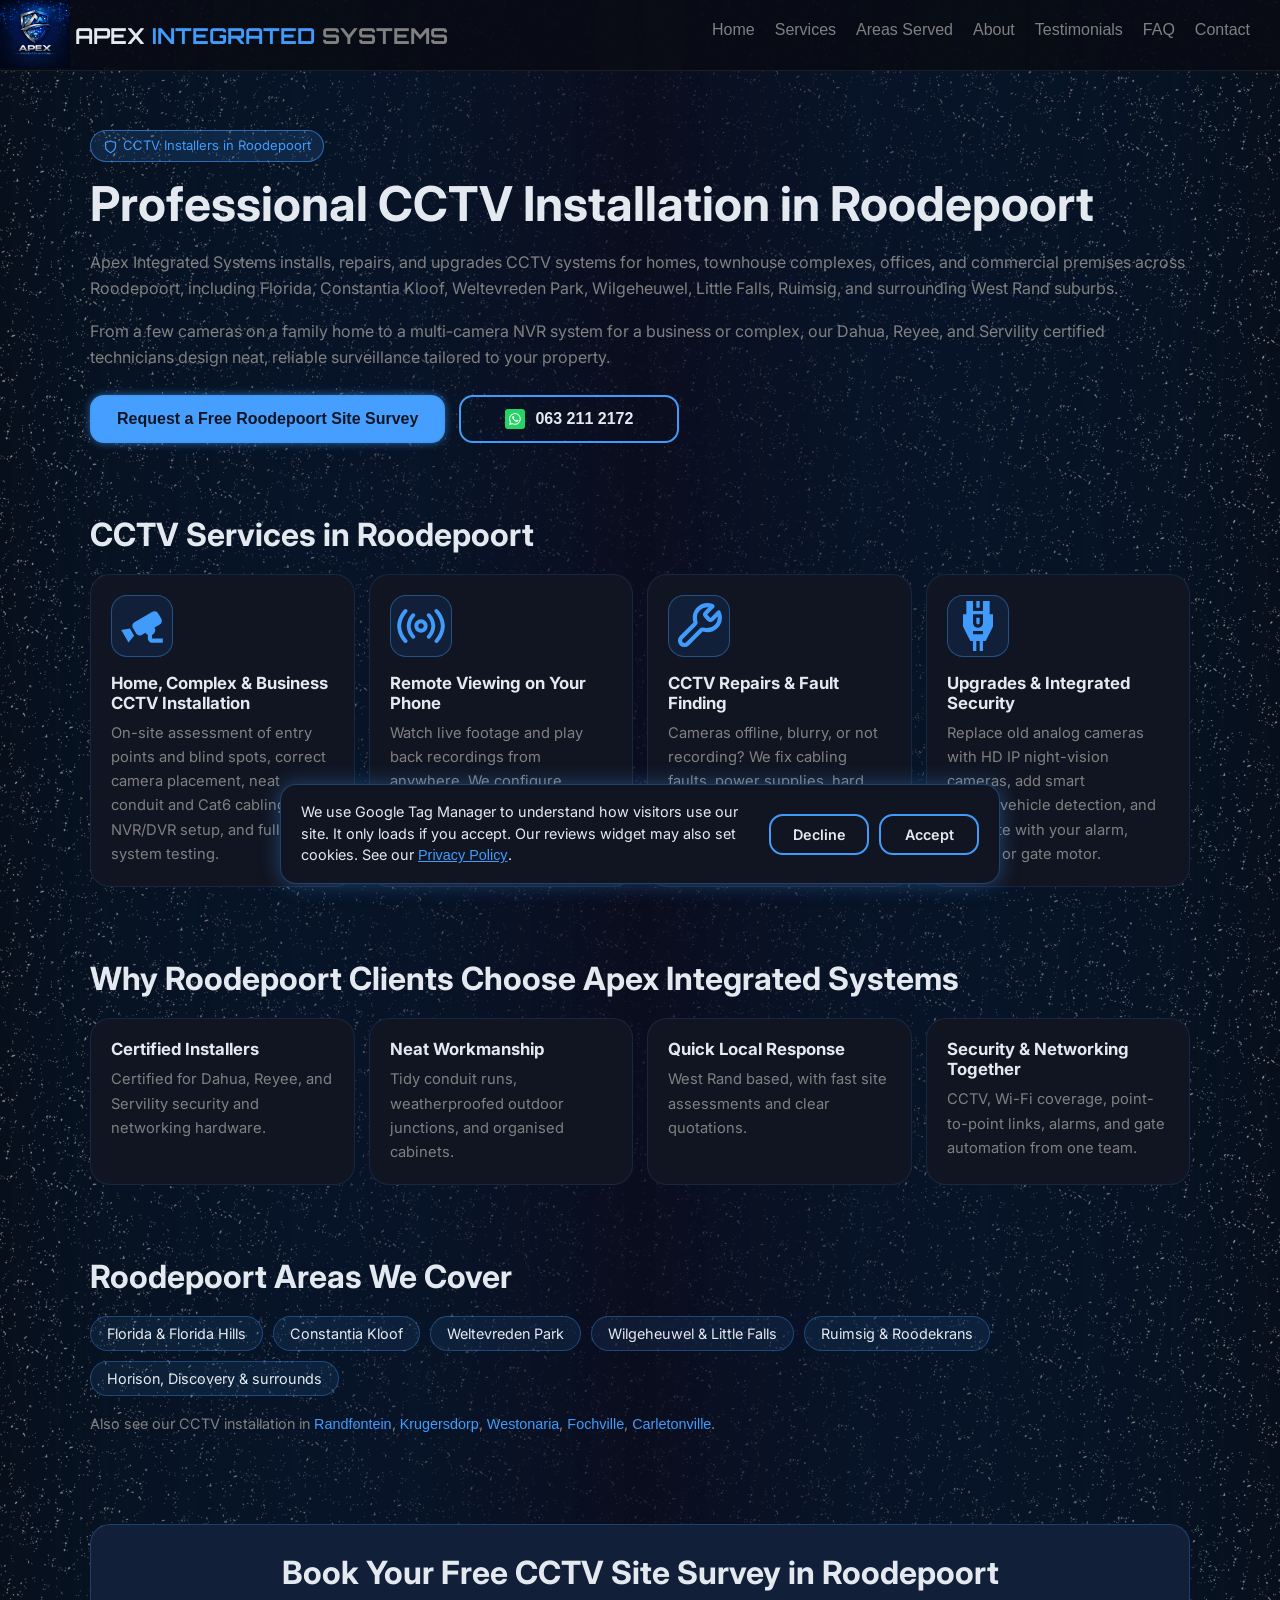
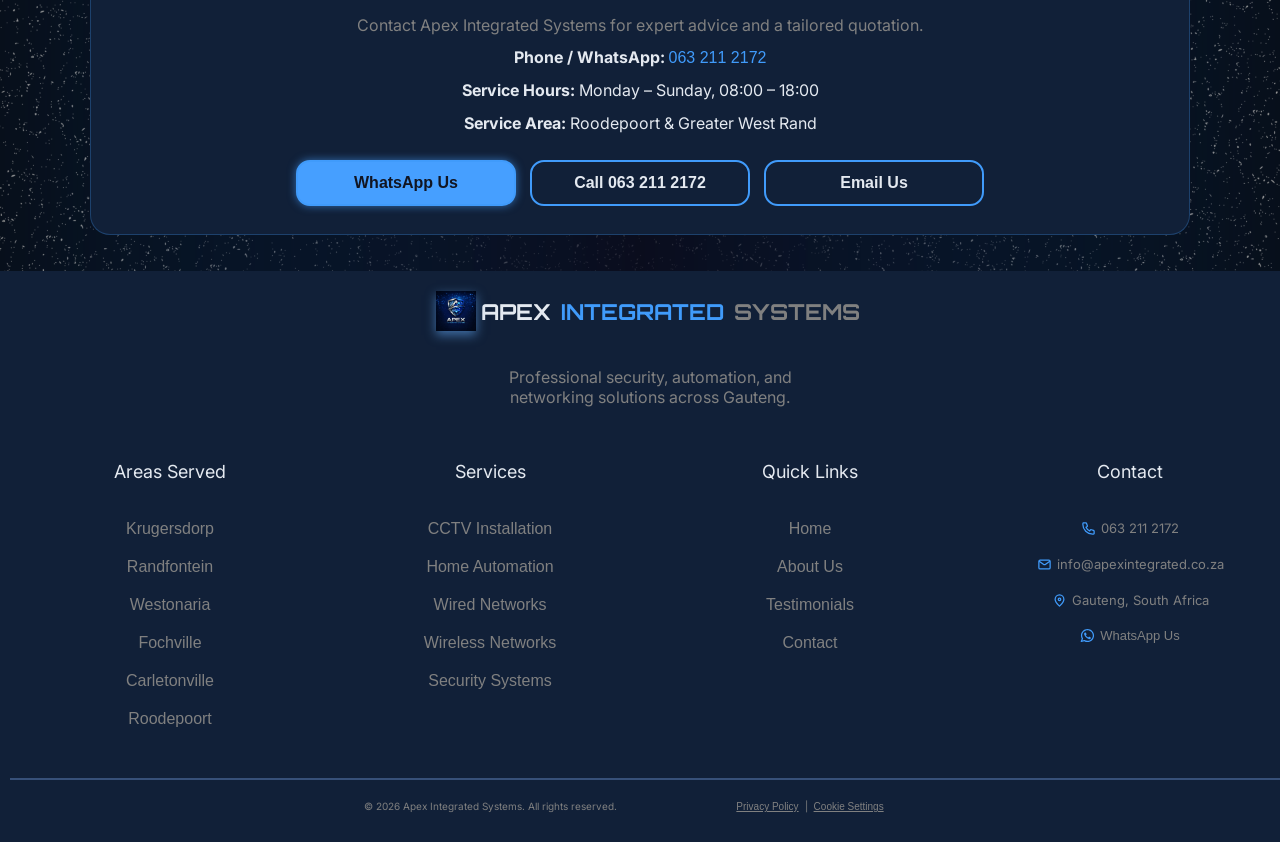
<file: cctv-installation-roodepoort.html>
<!DOCTYPE html>
<html lang="en">
<head>
<title>CCTV Installation Roodepoort | Apex Integrated Systems</title>
<meta charset="utf-8">
<meta name="viewport" content="width=device-width, initial-scale=1.0">
<meta name="description" content="Professional CCTV installation in Roodepoort for homes, complexes &amp; businesses. Dahua &amp; Reyee cameras, repairs &amp; remote viewing. Call 063 211 2172.">
<meta name="color-scheme" content="dark only">
<meta property="og:title" content="CCTV Installation Roodepoort | Apex Integrated Systems">
<meta property="og:description" content="Professional CCTV installation in Roodepoort for homes, complexes &amp; businesses. Dahua &amp; Reyee cameras, repairs &amp; remote viewing. Call 063 211 2172.">
<meta property="og:type" content="website">
<meta property="og:url" content="https://www.apexintegratedsystems.co.za/cctv-installation-roodepoort">
<meta property="og:site_name" content="Apex Integrated Systems">
<meta property="og:locale" content="en_ZA">
<meta property="og:image" content="https://www.apexintegratedsystems.co.za/image/Logo.webp">
<link rel="canonical" href="https://www.apexintegratedsystems.co.za/cctv-installation-roodepoort">
<link rel="preconnect" href="https://fonts.googleapis.com">
<link rel="preconnect" href="https://fonts.gstatic.com" crossorigin>
<link href="https://fonts.googleapis.com/css2?family=Inter:wght@400;500;600;700;800&family=Orbitron:wght@400;500;600;700;800&display=swap" rel="stylesheet">
<link rel="stylesheet" href="style.css">
<link rel="stylesheet" href="landing.css">
<link rel="icon" href="image/Logo.webp">
<script type="application/ld+json">
{
  "@context": "https://schema.org",
  "@type": "LocalBusiness",
  "@id": "https://www.apexintegratedsystems.co.za/#organization",
  "name": "Apex Integrated Systems",
  "url": "https://www.apexintegratedsystems.co.za/",
  "telephone": "+27632112172",
  "email": "info@apexintegrated.co.za",
  "image": "https://www.apexintegratedsystems.co.za/image/Logo.webp",
  "openingHours": "Mo-Su 08:00-18:00",
  "areaServed": {
    "@type": "City",
    "name": "Roodepoort"
  },
  "description": "Professional CCTV installation in Roodepoort for homes, complexes & businesses. Dahua & Reyee cameras, repairs & remote viewing. Call 063 211 2172."
}
</script>
</head>
<body>
<div class="sectionBody">
<header id="header">
<div class="first"><div class="wideHeader">
<div class="sep"><a href="index.html#home"><img class="logo" src="image/Logo.webp" alt="Apex Integrated Systems logo"></a>
<div class="namebox"><h1 class="white">APEX <span class="blue">INTEGRATED </span><span class="gray">SYSTEMS</span></h1></div></div>
<div class="mobileNavBars"><button id="menuBtn" class="navBars" aria-label="Toggle menu" aria-expanded="false"><img id="menuIcon" src="image/apexBars.svg" alt=""></button></div>
</div></div>
<div class="second"><nav id="navMenu" class="navMenu">
<a href="index.html#home">Home</a>
<a href="index.html#service">Services</a>
<a href="index.html#foot">Areas Served</a>
<a href="index.html#about">About</a>
<a href="index.html#testimonials">Testimonials</a>
<a href="index.html#faq">FAQ</a>
<a href="index.html#contact">Contact</a>
<div class="getQuoteContainer top"><a href="#quote" class="getQuote"><strong>Get a Quote</strong></a></div>
</nav></div>
</header>

<main class="lp">
<section class="lp-hero">
<div class="slogan"><img src="image/shieldIco.svg" alt="" style="width:15px"><p class="blue">CCTV Installers in Roodepoort</p></div>
<h1>Professional CCTV Installation in Roodepoort</h1>
<p>Apex Integrated Systems installs, repairs, and upgrades CCTV systems for homes, townhouse complexes, offices, and commercial premises across Roodepoort, including Florida, Constantia Kloof, Weltevreden Park, Wilgeheuwel, Little Falls, Ruimsig, and surrounding West Rand suburbs.</p><p>From a few cameras on a family home to a multi-camera NVR system for a business or complex, our Dahua, Reyee, and Servility certified technicians design neat, reliable surveillance tailored to your property.</p>
<div class="lp-cta">
<a href="#quote" class="lp-btn primary"><strong>Request a Free Roodepoort Site Survey</strong></a>
<a href="https://wa.me/27632112172?text=Hi%20I%20would%20like%20a%20CCTV%20quote%20in%20Roodepoort" target="_blank" rel="noopener" class="lp-btn"><img src="image/normalWhatsapp.svg" alt="" style="width:20px"><strong>063 211 2172</strong></a>
</div>
</section>

<section>
<h2>CCTV Services in Roodepoort</h2>
<div class="lp-grid"><div class="lp-card reveal reveal-up"><img src="image/cameraCCTV.svg" alt="" width="50" height="50"><h3>Home, Complex &amp; Business CCTV Installation</h3><p>On-site assessment of entry points and blind spots, correct camera placement, neat conduit and Cat6 cabling, NVR/DVR setup, and full system testing.</p></div><div class="lp-card reveal reveal-up"><img src="image/signalIco.svg" alt="" width="50" height="50"><h3>Remote Viewing on Your Phone</h3><p>Watch live footage and play back recordings from anywhere. We configure secure remote viewing on your phone or tablet and show you how to use it.</p></div><div class="lp-card reveal reveal-up"><img src="image/toolIco.svg" alt="" width="50" height="50"><h3>CCTV Repairs &amp; Fault Finding</h3><p>Cameras offline, blurry, or not recording? We fix cabling faults, power supplies, hard drives, and NVR/DVR errors on all major brands.</p></div><div class="lp-card reveal reveal-up"><img src="image/lan.svg" alt="" width="50" height="50"><h3>Upgrades &amp; Integrated Security</h3><p>Replace old analog cameras with HD IP night-vision cameras, add smart human/vehicle detection, and integrate with your alarm, beams, or gate motor.</p></div></div>
</section>

<!-- PHOTOS: add 3-4 real installation photos here, each with a descriptive alt tag, e.g. alt="Dahua IP CCTV camera installation in Roodepoort" -->

<section>
<h2>Why Roodepoort Clients Choose Apex Integrated Systems</h2>
<div class="lp-grid"><div class="lp-card reveal reveal-up"><h3>Certified Installers</h3><p>Certified for Dahua, Reyee, and Servility security and networking hardware.</p></div><div class="lp-card reveal reveal-up"><h3>Neat Workmanship</h3><p>Tidy conduit runs, weatherproofed outdoor junctions, and organised cabinets.</p></div><div class="lp-card reveal reveal-up"><h3>Quick Local Response</h3><p>West Rand based, with fast site assessments and clear quotations.</p></div><div class="lp-card reveal reveal-up"><h3>Security &amp; Networking Together</h3><p>CCTV, Wi-Fi coverage, point-to-point links, alarms, and gate automation from one team.</p></div></div>
</section>

<section>
<h2>Roodepoort Areas We Cover</h2>
<ul class="lp-chips"><li>Florida &amp; Florida Hills</li><li>Constantia Kloof</li><li>Weltevreden Park</li><li>Wilgeheuwel &amp; Little Falls</li><li>Ruimsig &amp; Roodekrans</li><li>Horison, Discovery &amp; surrounds</li></ul>
<p class="lp-note">Also see our CCTV installation in <a href="cctv-installation-randfontein">Randfontein</a>, <a href="cctv-installation-krugersdorp">Krugersdorp</a>, <a href="cctv-installation-westonaria">Westonaria</a>, <a href="cctv-installation-fochville">Fochville</a>, <a href="cctv-installation-carletonville">Carletonville</a>.</p>
</section>

<section id="quote">
<div class="lp-contact">
<h2>Book Your Free CCTV Site Survey in Roodepoort</h2>
<p>Contact Apex Integrated Systems for expert advice and a tailored quotation.</p>
<p class="white"><strong>Phone / WhatsApp:</strong> <a href="tel:+27632112172" class="blue">063 211 2172</a></p>
<p class="white"><strong>Service Hours:</strong> Monday &ndash; Sunday, 08:00 &ndash; 18:00</p>
<p class="white"><strong>Service Area:</strong> Roodepoort &amp; Greater West Rand</p>
<div class="lp-cta">
<a href="https://wa.me/27632112172?text=Hi%20I%20would%20like%20a%20CCTV%20quote%20in%20Roodepoort" target="_blank" rel="noopener" class="lp-btn primary"><strong>WhatsApp Us</strong></a>
<a href="tel:+27632112172" class="lp-btn"><strong>Call 063 211 2172</strong></a>
<a href="mailto:info@apexintegrated.co.za?subject=CCTV%20Quote%20Request%20-%20Roodepoort" class="lp-btn"><strong>Email Us</strong></a>
</div>
</div>
</section>
</main>

<footer>
		<div class="last">
		<img class="logo" src="image/Logo.webp" alt="Logo">
		<div class="namebox">
        <h1 class="white">APEX</h1>
        <h1 class="blue">INTEGRATED</h1>
		<h1 class="gray">SYSTEMS</h1>
		</div>
		</div>
		<p class="gray">Professional security, automation, and networking solutions across Gauteng.</p>
		<div class="footerGrid">
			<div class="end qLinks" >
			<p class="white">Areas Served</p>
			<a href="cctv-installation-krugersdorp.html"><p class="gray">Krugersdorp</p></a>
			<a href="cctv-installation-randfontein.html"><p class="gray">Randfontein</p></a>
			<a href="cctv-installation-westonaria.html"><p class="gray">Westonaria</p></a>
			<a href="cctv-installation-fochville.html"><p class="gray">Fochville</p></a>
			<a href="cctv-installation-carletonville.html"><p class="gray">Carletonville</p></a>
			<a href="cctv-installation-roodepoort.html"><p class="gray">Roodepoort</p></a>
		</div>
			<div class="end">
			<p class="white">Services</p>
			<a href="#service"><p class="gray">CCTV Installation</p></a>
			<a href="#service"><p class="gray">Home Automation</p></a>
			<a href="#service"><p class="gray">Wired Networks</p></a>
			<a href="#service"><p class="gray">Wireless Networks</p></a>
			<a href="#service"><p class="gray">Security Systems</p></a>
		</div>
		<div class="end qLinks" >
			<p class="white">Quick Links</p>
			<a href="#home"><p class="gray">Home</p></a>
			<a href="#about"><p class="gray">About Us</p></a>
			<a href="#testimonials"><p class="gray">Testimonials</p></a>
			<a href="#contact"><p class="gray">Contact</p></a>
		</div>
		<div class="end">
			
			<p class="white">Contact</p>
			<div class="contactCover">
			<p class="gray" style="font-size: small;"><img src="image/phoneIco.svg" alt="phone icon" style="width: 15px;">   063 211 2172</p>
			<p class="gray" style="font-size: small;"><img src="image/emailIco.svg" alt="email icon" style="width: 15px;">   info@apexintegrated.co.za</p>
			<p class="gray" style="font-size: small;"><img src="image/locationIco.svg" alt="location icon" style="width: 15px;">   Gauteng, South Africa</p>
			<a href="https://wa.me/27632112172?text=Hi%20I%20would%20like%20to%20ask%20about%20your%20service." target="_blank" rel="noopener"><p class="gray" style="font-size: small;"><img src="image/whatsapp.svg" alt="whatsapp icon" style="width: 15px;"> WhatsApp Us</p></a>
			</div>
		</div>
		</div>
		<div class="copyright">
			<p class="gray">© <span id="year"> </span> Apex Integrated Systems. All rights reserved.</p>
			<p class="gray"><a href="privacy-policy.html" style="color:gray;text-decoration:underline">Privacy Policy</a> &nbsp;|&nbsp; <a href="#" class="cookieSettings" style="color:gray;text-decoration:underline">Cookie Settings</a></p>
		</div>
	</footer>
</div>
<script src="landing.js" defer></script>
<script src="consent.js" defer></script>
</body>
</html>
</file>
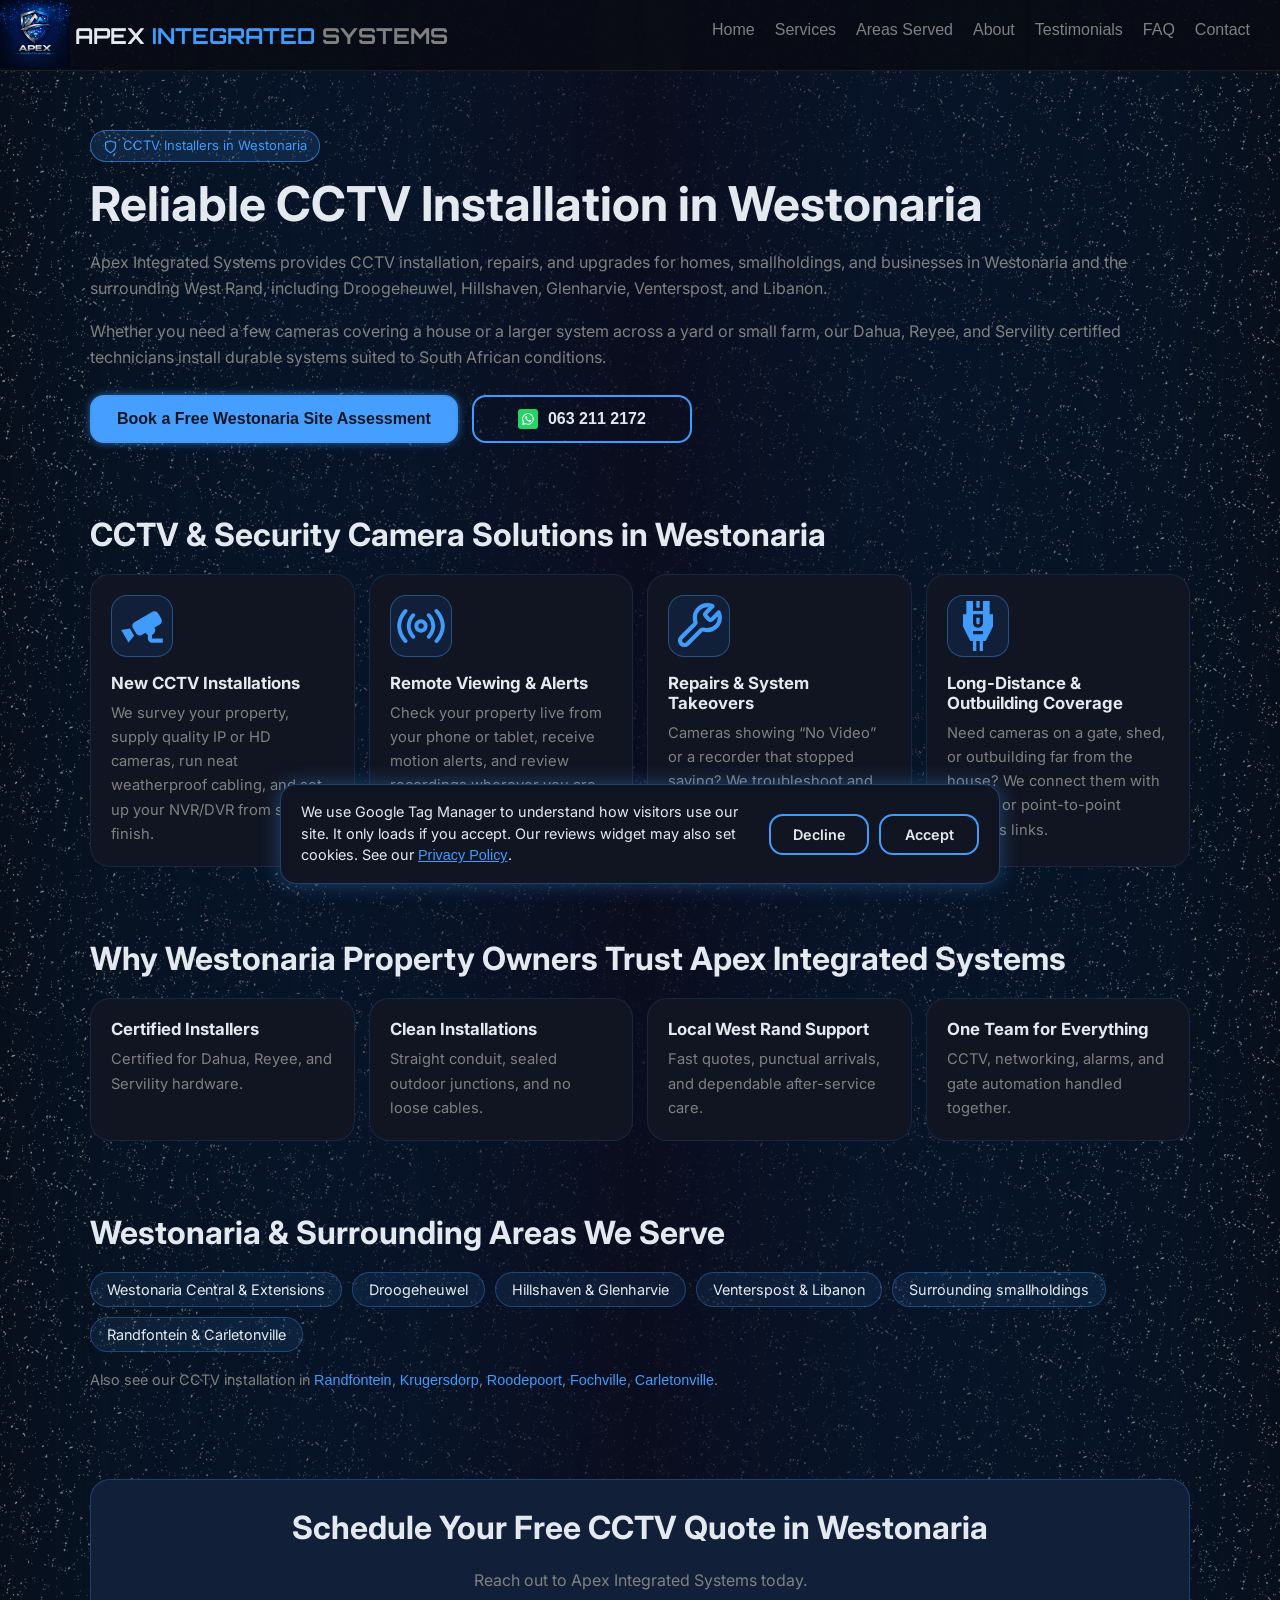
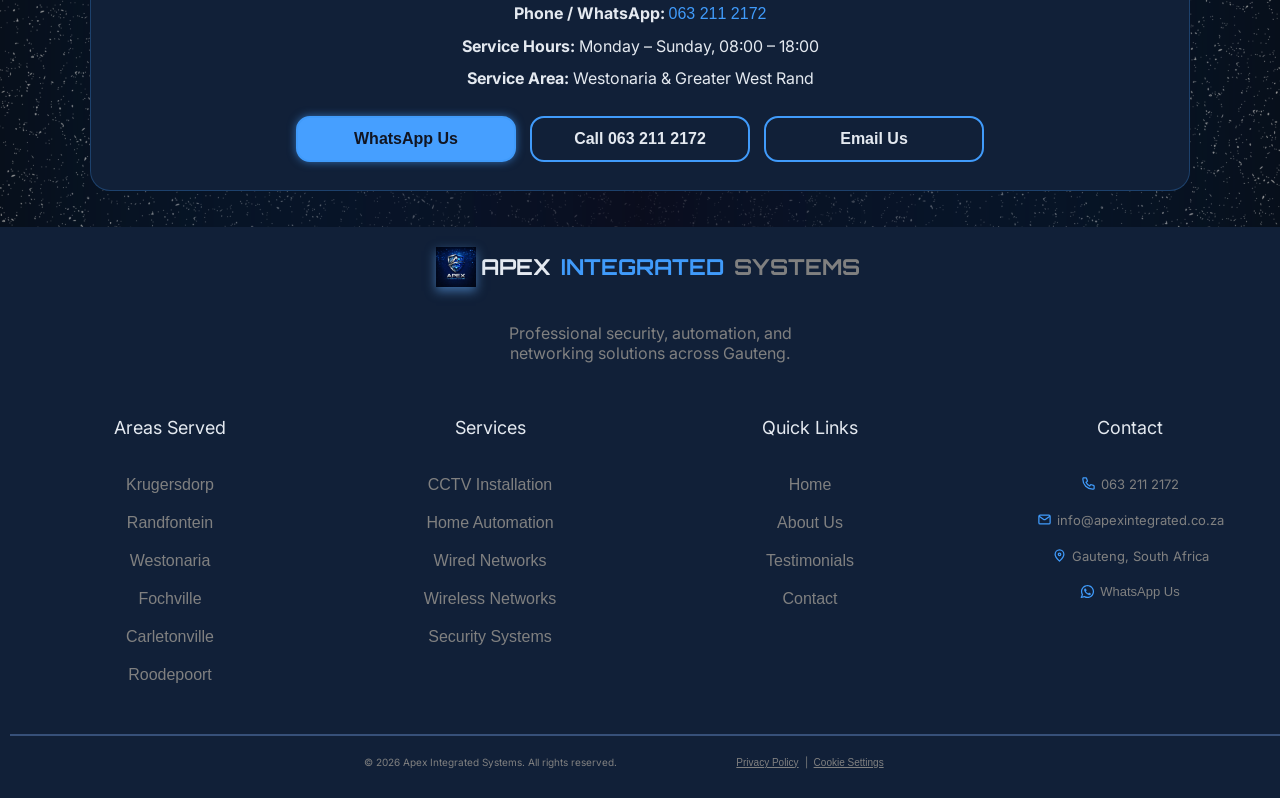
<file: cctv-installation-westonaria.html>
<!DOCTYPE html>
<html lang="en">
<head>
<title>CCTV Installation Westonaria | Apex Integrated Systems</title>
<meta charset="utf-8">
<meta name="viewport" content="width=device-width, initial-scale=1.0">
<meta name="description" content="CCTV installation in Westonaria for homes, smallholdings &amp; businesses. Dahua &amp; Reyee cameras, repairs &amp; remote viewing. Call 063 211 2172.">
<meta name="color-scheme" content="dark only">
<meta property="og:title" content="CCTV Installation Westonaria | Apex Integrated Systems">
<meta property="og:description" content="CCTV installation in Westonaria for homes, smallholdings &amp; businesses. Dahua &amp; Reyee cameras, repairs &amp; remote viewing. Call 063 211 2172.">
<meta property="og:type" content="website">
<meta property="og:url" content="https://www.apexintegratedsystems.co.za/cctv-installation-westonaria">
<meta property="og:site_name" content="Apex Integrated Systems">
<meta property="og:locale" content="en_ZA">
<meta property="og:image" content="https://www.apexintegratedsystems.co.za/image/Logo.webp">
<link rel="canonical" href="https://www.apexintegratedsystems.co.za/cctv-installation-westonaria">
<link rel="preconnect" href="https://fonts.googleapis.com">
<link rel="preconnect" href="https://fonts.gstatic.com" crossorigin>
<link href="https://fonts.googleapis.com/css2?family=Inter:wght@400;500;600;700;800&family=Orbitron:wght@400;500;600;700;800&display=swap" rel="stylesheet">
<link rel="stylesheet" href="style.css">
<link rel="stylesheet" href="landing.css">
<link rel="icon" href="image/Logo.webp">
<script type="application/ld+json">
{
  "@context": "https://schema.org",
  "@type": "LocalBusiness",
  "@id": "https://www.apexintegratedsystems.co.za/#organization",
  "name": "Apex Integrated Systems",
  "url": "https://www.apexintegratedsystems.co.za/",
  "telephone": "+27632112172",
  "email": "info@apexintegrated.co.za",
  "image": "https://www.apexintegratedsystems.co.za/image/Logo.webp",
  "openingHours": "Mo-Su 08:00-18:00",
  "areaServed": {
    "@type": "City",
    "name": "Westonaria"
  },
  "description": "CCTV installation in Westonaria for homes, smallholdings & businesses. Dahua & Reyee cameras, repairs & remote viewing. Call 063 211 2172."
}
</script>
</head>
<body>
<div class="sectionBody">
<header id="header">
<div class="first"><div class="wideHeader">
<div class="sep"><a href="index.html#home"><img class="logo" src="image/Logo.webp" alt="Apex Integrated Systems logo"></a>
<div class="namebox"><h1 class="white">APEX <span class="blue">INTEGRATED </span><span class="gray">SYSTEMS</span></h1></div></div>
<div class="mobileNavBars"><button id="menuBtn" class="navBars" aria-label="Toggle menu" aria-expanded="false"><img id="menuIcon" src="image/apexBars.svg" alt=""></button></div>
</div></div>
<div class="second"><nav id="navMenu" class="navMenu">
<a href="index.html#home">Home</a>
<a href="index.html#service">Services</a>
<a href="index.html#foot">Areas Served</a>
<a href="index.html#about">About</a>
<a href="index.html#testimonials">Testimonials</a>
<a href="index.html#faq">FAQ</a>
<a href="index.html#contact">Contact</a>
<div class="getQuoteContainer top"><a href="#quote" class="getQuote"><strong>Get a Quote</strong></a></div>
</nav></div>
</header>

<main class="lp">
<section class="lp-hero">
<div class="slogan"><img src="image/shieldIco.svg" alt="" style="width:15px"><p class="blue">CCTV Installers in Westonaria</p></div>
<h1>Reliable CCTV Installation in Westonaria</h1>
<p>Apex Integrated Systems provides CCTV installation, repairs, and upgrades for homes, smallholdings, and businesses in Westonaria and the surrounding West Rand, including Droogeheuwel, Hillshaven, Glenharvie, Venterspost, and Libanon.</p><p>Whether you need a few cameras covering a house or a larger system across a yard or small farm, our Dahua, Reyee, and Servility certified technicians install durable systems suited to South African conditions.</p>
<div class="lp-cta">
<a href="#quote" class="lp-btn primary"><strong>Book a Free Westonaria Site Assessment</strong></a>
<a href="https://wa.me/27632112172?text=Hi%20I%20would%20like%20a%20CCTV%20quote%20in%20Westonaria" target="_blank" rel="noopener" class="lp-btn"><img src="image/normalWhatsapp.svg" alt="" style="width:20px"><strong>063 211 2172</strong></a>
</div>
</section>

<section>
<h2>CCTV &amp; Security Camera Solutions in Westonaria</h2>
<div class="lp-grid"><div class="lp-card reveal reveal-up"><img src="image/cameraCCTV.svg" alt="" width="50" height="50"><h3>New CCTV Installations</h3><p>We survey your property, supply quality IP or HD cameras, run neat weatherproof cabling, and set up your NVR/DVR from start to finish.</p></div><div class="lp-card reveal reveal-up"><img src="image/signalIco.svg" alt="" width="50" height="50"><h3>Remote Viewing &amp; Alerts</h3><p>Check your property live from your phone or tablet, receive motion alerts, and review recordings wherever you are.</p></div><div class="lp-card reveal reveal-up"><img src="image/toolIco.svg" alt="" width="50" height="50"><h3>Repairs &amp; System Takeovers</h3><p>Cameras showing “No Video” or a recorder that stopped saving? We troubleshoot and repair existing systems, whoever installed them.</p></div><div class="lp-card reveal reveal-up"><img src="image/lan.svg" alt="" width="50" height="50"><h3>Long-Distance &amp; Outbuilding Coverage</h3><p>Need cameras on a gate, shed, or outbuilding far from the house? We connect them with cabling or point-to-point wireless links.</p></div></div>
</section>

<!-- PHOTOS: add 3-4 real installation photos here, each with a descriptive alt tag, e.g. alt="Dahua IP CCTV camera installation in Westonaria" -->

<section>
<h2>Why Westonaria Property Owners Trust Apex Integrated Systems</h2>
<div class="lp-grid"><div class="lp-card reveal reveal-up"><h3>Certified Installers</h3><p>Certified for Dahua, Reyee, and Servility hardware.</p></div><div class="lp-card reveal reveal-up"><h3>Clean Installations</h3><p>Straight conduit, sealed outdoor junctions, and no loose cables.</p></div><div class="lp-card reveal reveal-up"><h3>Local West Rand Support</h3><p>Fast quotes, punctual arrivals, and dependable after-service care.</p></div><div class="lp-card reveal reveal-up"><h3>One Team for Everything</h3><p>CCTV, networking, alarms, and gate automation handled together.</p></div></div>
</section>

<section>
<h2>Westonaria &amp; Surrounding Areas We Serve</h2>
<ul class="lp-chips"><li>Westonaria Central &amp; Extensions</li><li>Droogeheuwel</li><li>Hillshaven &amp; Glenharvie</li><li>Venterspost &amp; Libanon</li><li>Surrounding smallholdings</li><li>Randfontein &amp; Carletonville</li></ul>
<p class="lp-note">Also see our CCTV installation in <a href="cctv-installation-randfontein">Randfontein</a>, <a href="cctv-installation-krugersdorp">Krugersdorp</a>, <a href="cctv-installation-roodepoort">Roodepoort</a>, <a href="cctv-installation-fochville">Fochville</a>, <a href="cctv-installation-carletonville">Carletonville</a>.</p>
</section>

<section id="quote">
<div class="lp-contact">
<h2>Schedule Your Free CCTV Quote in Westonaria</h2>
<p>Reach out to Apex Integrated Systems today.</p>
<p class="white"><strong>Phone / WhatsApp:</strong> <a href="tel:+27632112172" class="blue">063 211 2172</a></p>
<p class="white"><strong>Service Hours:</strong> Monday &ndash; Sunday, 08:00 &ndash; 18:00</p>
<p class="white"><strong>Service Area:</strong> Westonaria &amp; Greater West Rand</p>
<div class="lp-cta">
<a href="https://wa.me/27632112172?text=Hi%20I%20would%20like%20a%20CCTV%20quote%20in%20Westonaria" target="_blank" rel="noopener" class="lp-btn primary"><strong>WhatsApp Us</strong></a>
<a href="tel:+27632112172" class="lp-btn"><strong>Call 063 211 2172</strong></a>
<a href="mailto:info@apexintegrated.co.za?subject=CCTV%20Quote%20Request%20-%20Westonaria" class="lp-btn"><strong>Email Us</strong></a>
</div>
</div>
</section>
</main>

<footer>
		<div class="last">
		<img class="logo" src="image/Logo.webp" alt="Logo">
		<div class="namebox">
        <h1 class="white">APEX</h1>
        <h1 class="blue">INTEGRATED</h1>
		<h1 class="gray">SYSTEMS</h1>
		</div>
		</div>
		<p class="gray">Professional security, automation, and networking solutions across Gauteng.</p>
		<div class="footerGrid">
			<div class="end qLinks" >
			<p class="white">Areas Served</p>
			<a href="cctv-installation-krugersdorp.html"><p class="gray">Krugersdorp</p></a>
			<a href="cctv-installation-randfontein.html"><p class="gray">Randfontein</p></a>
			<a href="cctv-installation-westonaria.html"><p class="gray">Westonaria</p></a>
			<a href="cctv-installation-fochville.html"><p class="gray">Fochville</p></a>
			<a href="cctv-installation-carletonville.html"><p class="gray">Carletonville</p></a>
			<a href="cctv-installation-roodepoort.html"><p class="gray">Roodepoort</p></a>
		</div>
			<div class="end">
			<p class="white">Services</p>
			<a href="#service"><p class="gray">CCTV Installation</p></a>
			<a href="#service"><p class="gray">Home Automation</p></a>
			<a href="#service"><p class="gray">Wired Networks</p></a>
			<a href="#service"><p class="gray">Wireless Networks</p></a>
			<a href="#service"><p class="gray">Security Systems</p></a>
		</div>
		<div class="end qLinks" >
			<p class="white">Quick Links</p>
			<a href="#home"><p class="gray">Home</p></a>
			<a href="#about"><p class="gray">About Us</p></a>
			<a href="#testimonials"><p class="gray">Testimonials</p></a>
			<a href="#contact"><p class="gray">Contact</p></a>
		</div>
		<div class="end">
			
			<p class="white">Contact</p>
			<div class="contactCover">
			<p class="gray" style="font-size: small;"><img src="image/phoneIco.svg" alt="phone icon" style="width: 15px;">   063 211 2172</p>
			<p class="gray" style="font-size: small;"><img src="image/emailIco.svg" alt="email icon" style="width: 15px;">   info@apexintegrated.co.za</p>
			<p class="gray" style="font-size: small;"><img src="image/locationIco.svg" alt="location icon" style="width: 15px;">   Gauteng, South Africa</p>
			<a href="https://wa.me/27632112172?text=Hi%20I%20would%20like%20to%20ask%20about%20your%20service." target="_blank" rel="noopener"><p class="gray" style="font-size: small;"><img src="image/whatsapp.svg" alt="whatsapp icon" style="width: 15px;"> WhatsApp Us</p></a>
			</div>
		</div>
		</div>
		<div class="copyright">
			<p class="gray">© <span id="year"> </span> Apex Integrated Systems. All rights reserved.</p>
			<p class="gray"><a href="privacy-policy.html" style="color:gray;text-decoration:underline">Privacy Policy</a> &nbsp;|&nbsp; <a href="#" class="cookieSettings" style="color:gray;text-decoration:underline">Cookie Settings</a></p>
		</div>
	</footer>
</div>
<script src="landing.js" defer></script>
<script src="consent.js" defer></script>
</body>
</html>
</file>
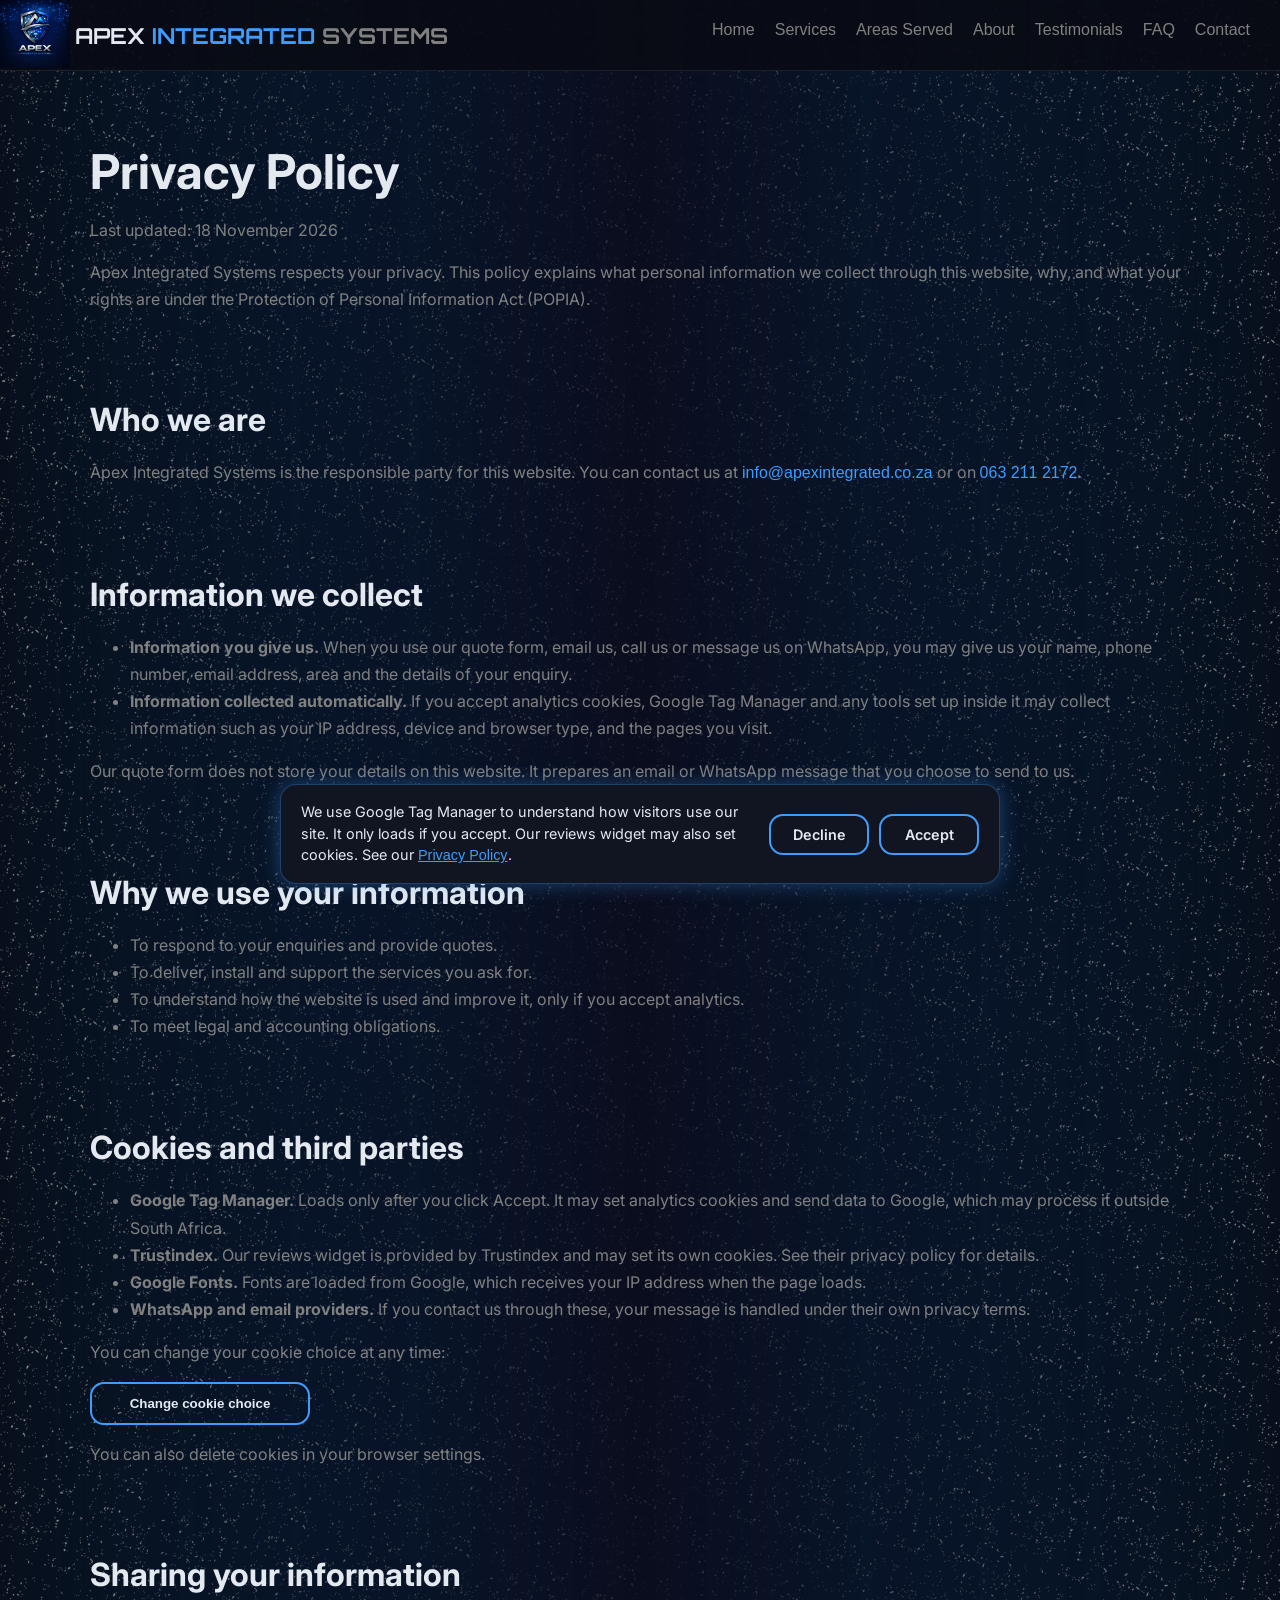
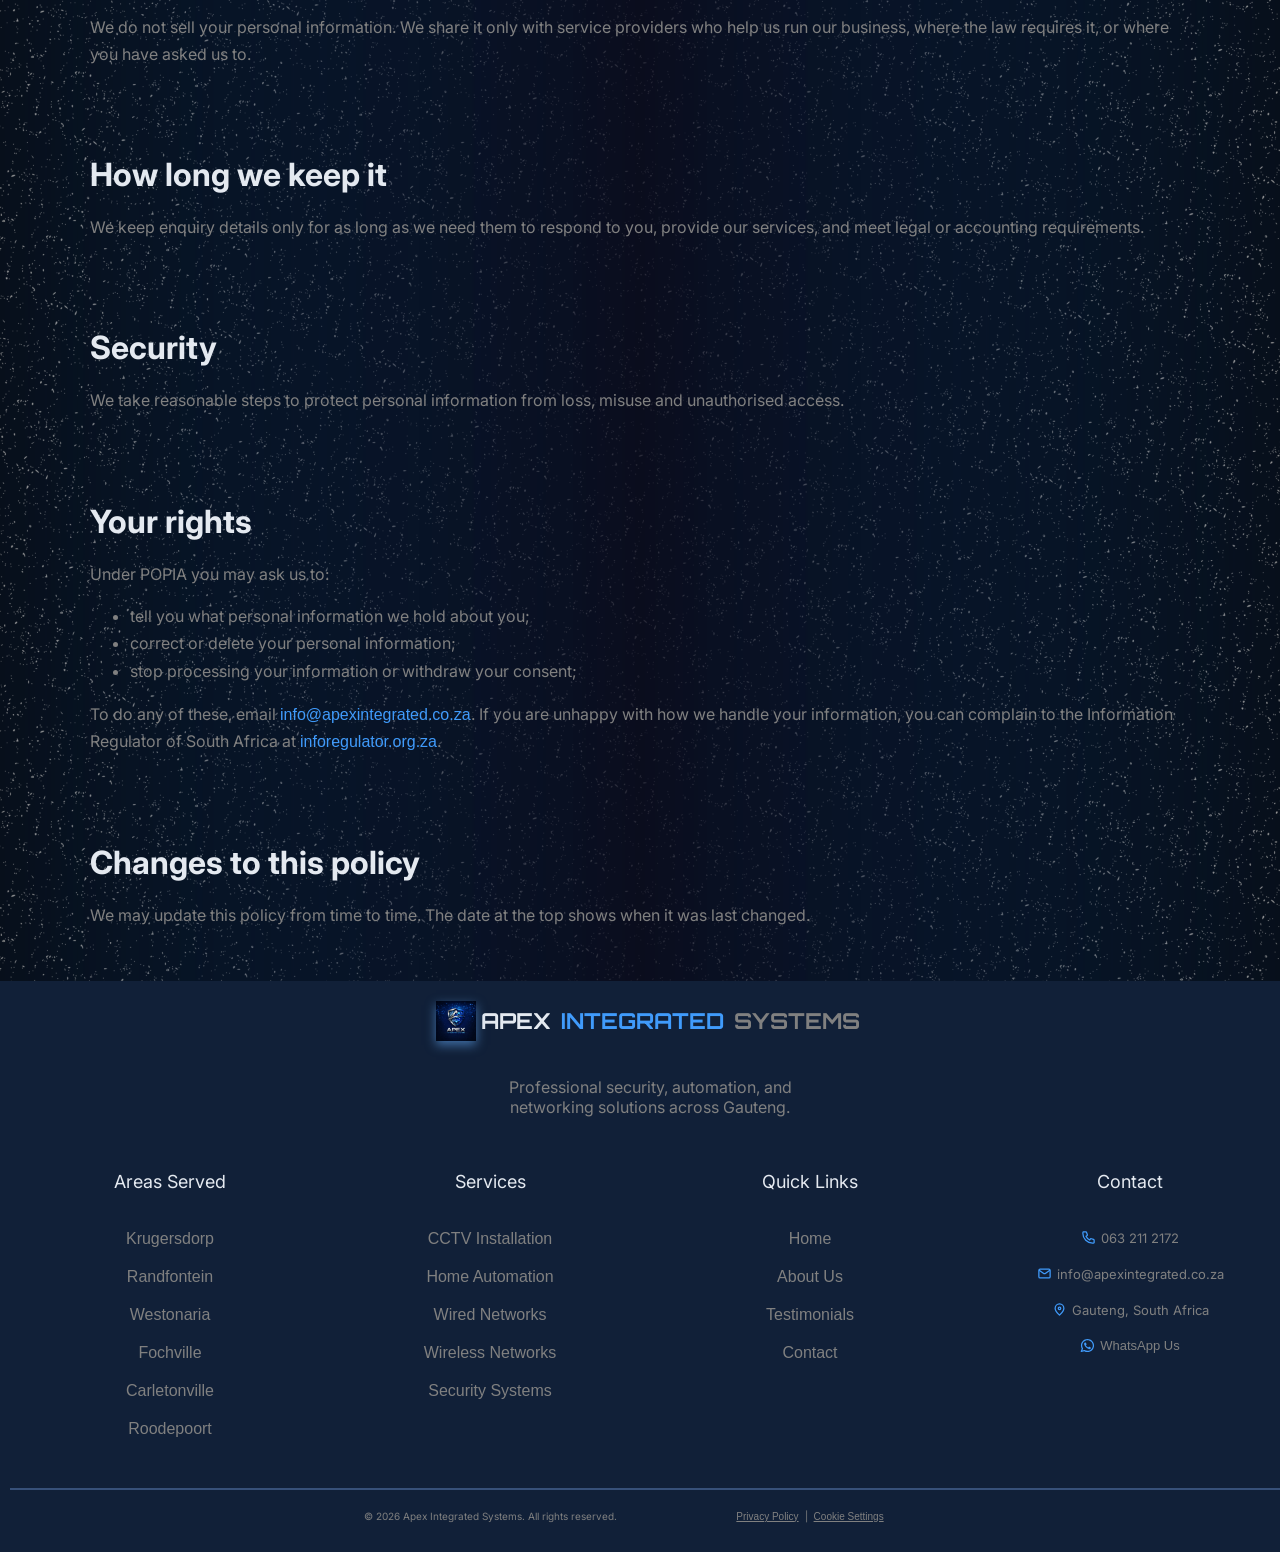
<file: privacy-policy.html>
<!DOCTYPE html>
<html lang="en">
<head>
<title>Privacy Policy | Apex Integrated Systems</title>
<meta charset="utf-8">
<meta name="viewport" content="width=device-width, initial-scale=1.0">
<meta name="description" content="How Apex Integrated Systems collects, uses and protects your personal information under POPIA.">
<meta name="color-scheme" content="dark only">
<meta property="og:title" content="Privacy Policy | Apex Integrated Systems">
<meta property="og:description" content="How Apex Integrated Systems collects, uses and protects your personal information under POPIA.">
<meta property="og:type" content="website">
<meta property="og:url" content="https://www.apexintegratedsystems.co.za/privacy-policy">
<meta property="og:site_name" content="Apex Integrated Systems">
<meta property="og:locale" content="en_ZA">
<meta property="og:image" content="https://www.apexintegratedsystems.co.za/image/Logo.webp">
<link rel="canonical" href="https://www.apexintegratedsystems.co.za/privacy-policy">
<link rel="preconnect" href="https://fonts.googleapis.com">
<link rel="preconnect" href="https://fonts.gstatic.com" crossorigin>
<link href="https://fonts.googleapis.com/css2?family=Inter:wght@400;500;600;700;800&family=Orbitron:wght@400;500;600;700;800&display=swap" rel="stylesheet">
<link rel="stylesheet" href="style.css">
<link rel="stylesheet" href="landing.css">
<link rel="icon" href="image/Logo.webp">
</head>
<body>
<div class="sectionBody">
<header id="header">
<div class="first"><div class="wideHeader">
<div class="sep"><a href="index.html#home"><img class="logo" src="image/Logo.webp" alt="Apex Integrated Systems logo"></a>
<div class="namebox"><h1 class="white">APEX <span class="blue">INTEGRATED </span><span class="gray">SYSTEMS</span></h1></div></div>
<div class="mobileNavBars"><button id="menuBtn" class="navBars" aria-label="Toggle menu" aria-expanded="false"><img id="menuIcon" src="image/apexBars.svg" alt=""></button></div>
</div></div>
<div class="second"><nav id="navMenu" class="navMenu">
<a href="index.html#home">Home</a>
<a href="index.html#service">Services</a>
<a href="index.html#foot">Areas Served</a>
<a href="index.html#about">About</a>
<a href="index.html#testimonials">Testimonials</a>
<a href="index.html#faq">FAQ</a>
<a href="index.html#contact">Contact</a>
<div class="getQuoteContainer top"><a href="#quote" class="getQuote"><strong>Get a Quote</strong></a></div>
</nav></div>
</header>

<main class="lp">
<section class="lp-hero">
<h1>Privacy Policy</h1>
<p>Last updated: 18 November 2026</p>
<p>Apex Integrated Systems respects your privacy. This policy explains what personal information we collect through this website, why, and what your rights are under the Protection of Personal Information Act (POPIA).</p>
</section>

<section>
<h2>Who we are</h2>
<p>Apex Integrated Systems is the responsible party for this website. You can contact us at <a href="mailto:info@apexintegrated.co.za" class="blue">info@apexintegrated.co.za</a> or on <a href="tel:+27632112172" class="blue">063 211 2172</a>.</p>
</section>

<section>
<h2>Information we collect</h2>
<ul style="color:gray;line-height:1.7">
<li><strong>Information you give us.</strong> When you use our quote form, email us, call us or message us on WhatsApp, you may give us your name, phone number, email address, area and the details of your enquiry.</li>
<li><strong>Information collected automatically.</strong> If you accept analytics cookies, Google Tag Manager and any tools set up inside it may collect information such as your IP address, device and browser type, and the pages you visit.</li>
</ul>
<p>Our quote form does not store your details on this website. It prepares an email or WhatsApp message that you choose to send to us.</p>
</section>

<section>
<h2>Why we use your information</h2>
<ul style="color:gray;line-height:1.7">
<li>To respond to your enquiries and provide quotes.</li>
<li>To deliver, install and support the services you ask for.</li>
<li>To understand how the website is used and improve it, only if you accept analytics.</li>
<li>To meet legal and accounting obligations.</li>
</ul>
</section>

<section>
<h2>Cookies and third parties</h2>
<ul style="color:gray;line-height:1.7">
<li><strong>Google Tag Manager.</strong> Loads only after you click Accept. It may set analytics cookies and send data to Google, which may process it outside South Africa.</li>
<li><strong>Trustindex.</strong> Our reviews widget is provided by Trustindex and may set its own cookies. See their privacy policy for details.</li>
<li><strong>Google Fonts.</strong> Fonts are loaded from Google, which receives your IP address when the page loads.</li>
<li><strong>WhatsApp and email providers.</strong> If you contact us through these, your message is handled under their own privacy terms.</li>
</ul>
<p>You can change your cookie choice at any time:</p>
<p><button type="button" class="lp-btn cookieSettings"><strong>Change cookie choice</strong></button></p>
<p>You can also delete cookies in your browser settings.</p>
</section>

<section>
<h2>Sharing your information</h2>
<p>We do not sell your personal information. We share it only with service providers who help us run our business, where the law requires it, or where you have asked us to.</p>
</section>

<section>
<h2>How long we keep it</h2>
<p>We keep enquiry details only for as long as we need them to respond to you, provide our services, and meet legal or accounting requirements.</p>
</section>

<section>
<h2>Security</h2>
<p>We take reasonable steps to protect personal information from loss, misuse and unauthorised access.</p>
</section>

<section>
<h2>Your rights</h2>
<p>Under POPIA you may ask us to:</p>
<ul style="color:gray;line-height:1.7">
<li>tell you what personal information we hold about you;</li>
<li>correct or delete your personal information;</li>
<li>stop processing your information or withdraw your consent;</li>
</ul>
<p>To do any of these, email <a href="mailto:info@apexintegrated.co.za" class="blue">info@apexintegrated.co.za</a>. If you are unhappy with how we handle your information, you can complain to the Information Regulator of South Africa at <a href="https://inforegulator.org.za" target="_blank" rel="noopener" class="blue">inforegulator.org.za</a>.</p>
</section>

<section>
<h2>Changes to this policy</h2>
<p>We may update this policy from time to time. The date at the top shows when it was last changed.</p>
</section>
</main>

<footer>
		<div class="last">
		<img class="logo" src="image/Logo.webp" alt="Logo">
		<div class="namebox">
        <h1 class="white">APEX</h1>
        <h1 class="blue">INTEGRATED</h1>
		<h1 class="gray">SYSTEMS</h1>
		</div>
		</div>
		<p class="gray">Professional security, automation, and networking solutions across Gauteng.</p>
		<div class="footerGrid">
			<div class="end qLinks" >
			<p class="white">Areas Served</p>
			<a href="cctv-installation-krugersdorp.html"><p class="gray">Krugersdorp</p></a>
			<a href="cctv-installation-randfontein.html"><p class="gray">Randfontein</p></a>
			<a href="cctv-installation-westonaria.html"><p class="gray">Westonaria</p></a>
			<a href="cctv-installation-fochville.html"><p class="gray">Fochville</p></a>
			<a href="cctv-installation-carletonville.html"><p class="gray">Carletonville</p></a>
			<a href="cctv-installation-roodepoort.html"><p class="gray">Roodepoort</p></a>
		</div>
			<div class="end">
			<p class="white">Services</p>
			<a href="#service"><p class="gray">CCTV Installation</p></a>
			<a href="#service"><p class="gray">Home Automation</p></a>
			<a href="#service"><p class="gray">Wired Networks</p></a>
			<a href="#service"><p class="gray">Wireless Networks</p></a>
			<a href="#service"><p class="gray">Security Systems</p></a>
		</div>
		<div class="end qLinks" >
			<p class="white">Quick Links</p>
			<a href="#home"><p class="gray">Home</p></a>
			<a href="#about"><p class="gray">About Us</p></a>
			<a href="#testimonials"><p class="gray">Testimonials</p></a>
			<a href="#contact"><p class="gray">Contact</p></a>
		</div>
		<div class="end">
			
			<p class="white">Contact</p>
			<div class="contactCover">
			<p class="gray" style="font-size: small;"><img src="image/phoneIco.svg" alt="phone icon" style="width: 15px;">   063 211 2172</p>
			<p class="gray" style="font-size: small;"><img src="image/emailIco.svg" alt="email icon" style="width: 15px;">   info@apexintegrated.co.za</p>
			<p class="gray" style="font-size: small;"><img src="image/locationIco.svg" alt="location icon" style="width: 15px;">   Gauteng, South Africa</p>
			<a href="https://wa.me/27632112172?text=Hi%20I%20would%20like%20to%20ask%20about%20your%20service." target="_blank" rel="noopener"><p class="gray" style="font-size: small;"><img src="image/whatsapp.svg" alt="whatsapp icon" style="width: 15px;"> WhatsApp Us</p></a>
			</div>
		</div>
		</div>
		<div class="copyright">
			<p class="gray">© <span id="year"> </span> Apex Integrated Systems. All rights reserved.</p>
			<p class="gray"><a href="privacy-policy.html" style="color:gray;text-decoration:underline">Privacy Policy</a> &nbsp;|&nbsp; <a href="#" class="cookieSettings" style="color:gray;text-decoration:underline">Cookie Settings</a></p>
		</div>
	</footer>
</div>
<script src="landing.js" defer></script>
<script src="consent.js" defer></script>
</body>
</html>
</file>
<file: style.css>
#loader{
    position: fixed;
    inset: 0;
    background: #111522;
    display: flex;
    align-items: center;
    justify-content: center;
    z-index: 9999;
    transition: opacity 0.4s ease, visibility 0.4s ease;
}
#loader.hide{
    pointer-events: none;
    opacity: 0;
    visibility: hidden;
}
#spinner{
    z-index: 99999;
    width: 48px;
    height: 48px;
    border: 4px solid #111522;
    border-top-color: #409bfb;
    border-radius: 50%;
    animation: spin 0.8s linear infinite;
    box-sizing: border-box;

}
@keyframes spin {
    to{
        transform: rotate(360deg);
    }
}
body.loading{
    overflow: hidden;
}
html{
    color-scheme: dark;
}
html, body {
    overflow-x: hidden;
    margin: 0;
}
.sectionBody{
    background: url("image/bestTry.webp");
    background-size: contain;
    background-repeat: repeat;
    background-position: center 0;
}
body{
    margin: 0;
    padding: 0;
    height: auto;
}
.logo{
    border-radius: 50%;
}
header{
    z-index: 20;
    position: fixed !important;
    width: 100%;
    background: rgba(9,12,21,0.9);
    border-bottom: 1px solid rgba(109,109,109,0.2);
    overflow-x: hidden;
    padding-top: 5px;

}
.wideHeader{
    width: 100%;
    display: flex;
    justify-content: space-between;
    align-items: center;
}
.sep{
    display: flex;
    align-items: center;
}
/* TOP BAR */

.first, .last{
    display:flex;
    align-items:center;
    padding:10px;
}

/* MENU (HIDDEN) */

.navMenu{
    width: 100%;
    max-height: 0;
    overflow: hidden;
    transition: max-height 0.4s ease;

    display: flex;
    flex-direction: column;
    padding: 0 0 10px 0;
}
.navMenu a{
    padding:15px 0 15px 20px;
}

/* WHEN OPEN */

header.open .navMenu{
    max-height:450px;
}
header.open{
    max-height: none;
}
/* NAV LINKS */

.navLinks nav{
    padding:15px 0 15px 24px;
    font-family: "Montserrat",sans-serif;
}
nav a{
    color: gray;
    outline: none;
    -webkit-tap-highlight-color: transparent; 
    font-family: "Montserrat",sans-serif;
    text-decoration: none;

}
.navMenu a{
    transition: transform 0.2s ease-in-out;
}
.navMenu a:hover{
    transform: scale(1.05);
}
header h1,.last h1{
    font-family: "Orbitron",sans-serif;
    font-size: large;
    padding: 5px;
}
.last .logo{
    box-shadow: 0px 4px 10px rgba(101, 173, 251, 0.556);
}
.navBars img{
    width: 30px;
    height: 30px;
}
.blue{
    color:#409bfb;
}
.white, .smallGrid p{
    color: rgba(228, 233, 240);
}
.gray{
    color: gray;
}
.iconBackDrop{
    width: 50px;
    height: 50px;
    border: lightskyblue 2px solid;
    border-radius: 20%;
    box-shadow: 4px 4px 10px rgba(101, 173, 251, 0.556);
}
button{
    background: none;
    border: none;
}
.navLinkContainer{
    display: flex;
    flex-direction: column;
    font-family: "Montserrat",sans-serif;
    justify-content: center;
    align-content: center;
    transform: translateY(0);
    transition: transform ease-in-out 2s;
}
.navLinkContainer.show{
    transform: translateY(0px);
}
.navLinks{
    font-family: "Inter",sans-serif;
    height: 300px;
    display: flex;
    flex-direction: column;
    justify-content: space-around;
}
.getQuoteContainer{
    display:flex;
    justify-content:center;
    width:100%;
    margin-top:20px;
}
a{
     outline: none;
    -webkit-tap-highlight-color: transparent; 
    font-family: "Montserrat",sans-serif;
    text-decoration: none;
    color: #111522;
}
.getQuoteO, .getQuoteW{
    padding: 12px 25px;
    background-color: rgba(70, 159, 255, 0);
    border-radius: 14px;
    width: 200px;
    text-align: center;
    color: #111522;
    border: solid gray 1px;
}
.getQuote{
    padding: 12px 25px;
    background-color: rgb(70,159,255);
    border-radius: 14px;
    width: 200px;
    text-align: center;
    color: #111522;

    /* Glow */
    box-shadow: 0 0 8px rgba(70,159,255,0.6);
    transition: box-shadow 0.3s ease, transform 0.2s ease;
}
.getQuote:hover,.whatsappBttn:hover,.getQuoteO:hover,.getQuoteW:hover {
    box-shadow: 0 0 20px rgba(70,159,255,0.8), 0 0 40px rgba(70,159,255,0.5);
    transform: scale(1.05);
    cursor: pointer;
}
@keyframes glowPulse {
    0% { box-shadow: 0 0 8px rgba(70,159,255,0.6); }
    50% { box-shadow: 0 0 16px rgba(70,159,255,0.9); }
    100% { box-shadow: 0 0 8px rgba(70,159,255,0.6); }
}

.getQuote {
    animation: glowPulse 2s infinite ease-in-out;
}
.getQuoteContainerlast{
    display:  flex;
    flex-direction: column;
}
.getQuoteW{
    margin-top: 20px;
}
.glow-btn {
    position: relative;
    display: inline-block;
    padding: 12px 28px;
    color: #fff;
    border: 2px solid #409bfb;
    text-decoration: none;
    font-weight: 600;
    overflow: hidden;
    transition: color 0.3s ease;
}

/* The filling layer */
.glow-btn::before {
    content: "";
    position: absolute;
    top: 0;
    left: 0;
    width: 0%;
    height: 100%;
    background: #d67c0d;
    z-index: -1;
    transition: width 0.4s ease;
}

/* Hover fill from left → right */
.glow-btn:hover::before {
    width: 100%;
}

/* Text color change */
.glow-btn:hover {
    color: #000;
}

/* Glow effect */
.glow-btn:hover {
    box-shadow: 
        0 0 10px #f4850e,
        0 0 20px #f4850e,
        0 0 40px #f4850e;
}

.bump{
    height: 38px;
}
.containerOne,.containerTwo,.containerFour{
    display: flex;
    width: 100%;
    padding-top: 50px;
    flex-direction: column;
    justify-content: center;
    align-items: center;
    font-family: "Inter", sans-serif;
    text-align: center;
}
.containerFive{
    display: flex;
    padding-top: 50px;
    flex-direction: column;
    justify-content: center;
    align-items: center;
    font-family: "Inter", sans-serif;
    text-align: center;
    margin: 50px;
    border-radius: 20px;
}
.containerThree,.containerSix, footer{
    display: block;
    max-width: 100%;
    padding-top: 50px;
    flex-direction: column;
    justify-content:flex-start;
    align-items: flex-start;
    font-family: "Inter", sans-serif;
    padding: 10px;
    text-align: left;
    overflow-x: hidden;
}
p{
    color: gray;
}
.slogan{
    padding: 0 6px 0 6px ;
    display: flex;
    justify-content: center;
    align-items: center;
    gap: 5px;
    border: #409afb9a solid 0.1px;
    border-radius: 50px;
    height: 30px;
    background-color: #409afb24;
    font-size: 15px;
    margin-bottom: 20px;
    font-size: small;
}
.hero{
    padding: 20px;
 background:
        linear-gradient(rgba(0, 0, 0, 0.437), rgba(0, 0, 0, 0.415)),
        url(image/Bannersonderskrif.webp) center right/cover no-repeat;
    max-width: 100%;
}
.smallback{
    background-color: #0c152300;
    border-radius: 20px;
    margin: 20px;
}
.infoTab{
    color: gray;
    font-family: "Inter",sans-serif;
}
.infoTab p {
    padding: 0 20px 0 20px;
}
.whatsappBttn img{
    margin-right: 10px;
}
.whatsappBttn{
    display: flex;
    justify-content: center;
    align-content: center;
    align-items: center;
    padding: 12px 25px;
    background-color: rgba(109, 123, 138, 0);
    border-radius: 14px;
    border: solid 1px gray;
    width: 200px;
    text-align: center;
    color: rgba(228, 233, 240);

    /* Glow */
    box-shadow: 0 0 8px rgba(70,159,255,0.6);
    transition: box-shadow 0.3s ease, transform 0.2s ease;
}
.infoTab.One h1{
    margin: 5px;
}
.infoTab.Two{
    width: 100%;
    margin: 60px 0 60px 0;
    display: flex;
    justify-content: space-around;
    padding: 0;
}
.item{
    gap: 5px;
    display: flex;
    flex-direction: column;
    justify-content: center;
    align-items: center;
    padding: 0;
    margin: 0;
    width: 130px;
}
.tabCimg{
    margin-right: 10px;
}
.item p{
    margin: 0;
}
.infoTabC{
    margin-top: 100px;
    display: none;
    justify-content: center;
}
.tabC img{
    width: 50px;
}
.tabC{
    justify-content: center;
    display: flex;
    flex-direction: row;
    align-items: center;
    text-align: left;
    padding: 0 20px 0 20px;
    width: 370px;
}
.tabC p{
    margin: 0;
}
.tabCtext .gray{
    color: rgb(218, 136, 34);
}
.tabC.oneC{
    border-right: solid 1px gray ;
}
.tabC.threeC{
    border-left: solid 1px gray;
}
.offset{
    margin: 20px;
}
.namebox{
    display: flex;
    flex-wrap: wrap;
    margin: 0;
}
.coverDivRow{
    margin: 0;
}
.namebox h1{
    margin: 0;
}
.serviceLabel{
    display: flex;
    margin: 10px;
    flex-direction: column;
    justify-content: space-between;
    border: solid 1px #409afb22;
    background-color:#111522;
    border-radius: 20px;
    text-align: left;
    padding: 20px;
    color: gray;
    max-width: 400px;
    max-height: 200px;
}
.serviceLabelS{
    display: flex;
    margin: 0;
    flex-direction: column;
    justify-content: space-between;
    border: solid 1px #409afb22;
    background-color:#111522;
    border-radius: 20px;
    text-align: center;
    padding: 20px;
    color: gray;
    width: auto;
    height: auto; 
    align-items: center;
    width: 100px;
    height: 80px;
}
.smallGrid.panels{
    gap: 10px;
}
.smallGrid .spacer{
    width: 160px;
    height: 20px;
}
.serviceLabelS p{
    color: #d67c0d !important;
}
.serviceLabel img {
    border: #409afb67 solid 1px;
    background-color: #112038;
    border-radius: 20px;
    width: 60px;
    padding: 5px;
    transition: 0.3s;
}
.serviceBttn:hover .serviceLabel{
        box-shadow: 4px 4px 10px rgb(70,159,255);
    }
.serviceBttn:hover .serviceLabel img{
        background-color: #577ea88d;
}
.smallGrid{
    display: grid;
    grid-template-columns: 1fr 1fr;
    justify-items: center;
    align-items: center;
}
.panels p {
    color: gray;
    font-size: small;
}
.smallGrid .serviceLabel{
    justify-items: center;
    align-items: center;
    padding: 0 20px 0 20px;
    justify-content: center;
}
.panels h3{
    padding: 10px 0 0 0;
    margin: 0;
}
.whyInfo{
    width: 180px;
    display: flex;
    flex-direction: column;
    justify-content: center;
    align-items: center;
    margin: 20px 10px 20px 10px;
}
.whyInfo img{
    border: #409afb67 solid 1px;
    background-color: #112038;
    border-radius: 50%;
    width: 50px;
    padding: 5px;
}
.whyInfo .gray{
    font-size: small;
    padding: 0 20px 0 20px;
    width: 100%;
    height: 100px;

}
.quoteClient .gray{
    color: #d67c0d;
}
.testimonialsTab{
    display: flex;
    margin: 10px;
    flex-direction: column;
    justify-content: space-between;
    border: solid 1px #409afb22;
    background-color:#111522;
    border-radius: 20px;
    text-align: center;
    padding: 20px;
    color: gray;
}
.quoteClient p{
    margin: 0;
    font-size: small;
}

.contactTab{
    display: flex;
    margin-top: 20px;
}
.grid1{
    display: flex;
    justify-content: center;
}
.grid2{
    align-content: center;
}
.grid2 p{
    margin: 0;
}
.grid2 .gray{
    font-size: small;
}
.contactImg{
    border: #409afb67 solid 1px;
    background-color: #112038;
    border-radius: 20px;
    width: 20px;
    padding: 5px;
    transition: 0.3s;
    margin-right: 10px;
}
.contactTab:hover .contactImg{
     background-color: #577ea88d;

}
.serviceSlct{
    display: flex;
    text-align: center;
    border: #112038 solid 1px;
    background-color: #24457b96;
    display: flex;
    flex-direction: column;
    justify-content: center;
    border-radius: 20px;
    padding: 10px;
    margin: 20px;
}
#serviceS{
    border: #409afb67 solid 1px;
    background-color: #112038;
    border-radius: 20px;
    width: auto;
    padding: 5px;
    transition: 0.3s;
    margin: 20px;
    font-family: "Inter",sans-serif;
}
img, svg {
  max-width: 100%;
  height: auto;
  filter: none !important;
  mix-blend-mode: normal !important;
  -webkit-filter: none !important;
}
@media (prefers-color-scheme: dark) {
    img {
        filter: none !important;
    }
}
svg {
  fill: #C0C0C0; /* or your exact brand color */
}

.logo {
  transform: translateZ(0);
}
footer{
    display: flex;
    flex-direction: column;
    background-color: #112038;
    font-family: "Inter",sans-serif;
}
footer p {
    padding: 10px;
}
.last h1{
    font-size: small;
}
.last .logo{
    width: 30px;
}
.end .gray{
    margin: 0;
    text-align: left;
}
.end .white{
    font-size: large;
}
.end p{
    display: flex;
    align-items: center;
}
.copyright{
    width: 100%;
    text-align: center;
    border-top: #375079 solid 2px;
    margin-top: 40px;
    font-size: x-small;
}
/* Base hidden state */
.reveal {
    opacity: 0;
    transform: translateY(40px); /* default slide up */
    transition: opacity 0.6s ease, transform 0.6s ease;
}

/* Slide directions */
.reveal-left { transform: translateX(-20px); }
.reveal-right { transform: translateX(20px); }
.reveal-up { transform: translateY(40px); }

/* Active state */
.reveal.active {
    opacity: 1;
    transform: translate(0, 0);
}

/* Optional: smooth multiple reveals */
.reveal:nth-child(1) { transition-delay: 0.1s; }
.reveal:nth-child(2) { transition-delay: 0.2s; }
.reveal:nth-child(3) { transition-delay: 0.3s; }
.infoTab.three{
    grid-area: iOne;
}
.serviceBttn.one{
    grid-area: iTwo;
}
.serviceBttn.two{
    grid-area: iThree;
}.serviceBttn.three{
    grid-area: iFour;
}.serviceBttn.four{
    grid-area: iFive;
}.serviceBttn.five{
    grid-area: iSix;
}.serviceBttn.six{
    grid-area: iSeven;
}
.getQuoteContainer.free{
    display: none;
}
.logo{
    width: 50px;
}
.item img{
    width: 50px;
}
.item .gray{
    height: 36px;
}
.contactCover p img{
    margin-right: 5px;
}
/* PANEL */
#servicePanel {
    position: fixed;
    inset: 0;
    background: #111522f1;
    z-index: 9999;

    display: flex;
    align-content: center;
    justify-items: center;
    opacity: 0;
    pointer-events: none;
    transition: 0.4s ease;
    overscroll-behavior: contain;

    overflow-y: auto; /* THIS enables panel scrolling */
}


#servicePanel.active {
    opacity: 1;
    pointer-events: all;
}

.panelContent {
    font-family: "Inter",sans-serif;
    margin: 80px auto;
    width: 90%;
    max-width: 1100px;
    display: grid;
    grid-template-columns: 1fr;
    gap: 40px;
    height: fit-content;
    transform: scale(0.9);
    transition: transform 0.4s ease;
}


#servicePanel.active .panelContent {
    transform: scale(1);
}

.panelContent img {
    width: 100%;
    border-radius: 12px;
    box-shadow: 4px 4px 10px rgba(101, 173, 251, 0.556);
    max-width: 500px;
    max-height: 500px;
}

.panelText h1 {
    font-size: 2rem;
    margin-bottom: 10px;
}

#closePanel {
    position: absolute;
    top: 30px;
    right: 30px;
    font-size: 2rem;
    background: none;
    border: none;
    color: white;
    cursor: pointer;
}
.sectionBody.noScroll {
    overflow: hidden;
}
@media (max-width: 768px) {
    .coverDivRow{
        max-width: 400px;
    }
}
@media (min-width: 768px) {
.mobileNavBars {
    display: none;
}
.navMenu {
    max-height: none;
    flex-direction: row;
    justify-content: center;
    align-items: center;
}
.panelContent{
    display: flex;
    justify-content: center;
    align-items: center;
}
.hero {
    padding: 60px;
    width: 100%;
}

.infoTab.One h1 {
    font-size: 2rem;
}
.smallback,.slogan{
    margin: 0 50px 0 50px;
    width: 50%;
}
.containerTwo {
    display: grid;
    grid-template-areas:   
    "iOne iOne"
    "iTwo iThree"
    "iFour iFive"
    "iSix iSeven";
    gap: 5px;
    padding: 0 0 0 5px;
}
.containerThree{
    text-align: center;
    padding: 40px;
}
.serviceLabel{
    max-width: 300px;
}
.infoTab.Two {
    justify-content: space-evenly;
}
.smallGrid {
    grid-template-columns: 1fr 1fr;
}
.getQuoteContainer.top{
    display: none;
}
.coverDiv{
    display: flex;
    flex-direction: column;
    justify-content: center;
    width: 100%;
    align-items: center;
}
.serviceSlct{
    width: 50%;
}
.first{
    justify-content: center;
    padding: 5px;
}
.getQuoteContainer.free{
    display: flex;
}
.bump{
    height: 80px;
}
.item img{
    width: 50px;
}
.hero{
    padding: 20px;
 background:
        linear-gradient(rgba(0, 0, 0, 0.336), rgba(0, 0, 0, 0.363)),
        url(image/Bannersonderskrif.webp) center/cover no-repeat;
    max-width: 100%;
}
.logo{
    width: 50px;
}
.wideHeader{
    justify-content: center;
}
.wide{
    width: 100%;
    display: flex;
    justify-content: center;
}
}
@media (min-width: 1024px) {
.coverDivCol{
    display: flex;
    flex-direction: column;
}
.coverDivRow{
    display: flex;
    flex-direction: row;
    justify-content: space-between;
}
.containerTwo {
    display: grid;
    grid-template-areas:   
    "iOne iOne iOne"
    "iTwo iThree iFour"
    "iFive iSix iSeven";
    gap: 5px;
    padding: 0 0 0 5px;
}
.serviceLabel{
    max-width: 400px;
}
.serviceLabelS{
    width: 150px;
}
.infoTab.Two{
    display: none;
}
.infoTabC{
    display: flex;
}
.smallGrid {
    grid-template-columns: 1fr 1fr 1fr 1fr;
    gap: 10px;
}
.footerGrid {
    display: flex;
    flex-direction: row;
    padding: 0;
    margin: 0;
}
footer{
    width: 100%;
    display: flex;
    justify-content: center;
    align-items: center;
}
footer p{
    width: 300px;
    text-align: center;
}
.copyright{
    display: flex;
    width: 100%;
    justify-content: center;
}
.containerSix{
    display: flex;
    flex-direction: row;
    justify-content: space-around;
    align-items: center;
}
.coverDivColLast{
    margin: 20px;
}
.coverDivColLast p{
    width: 300px;
}
.serviceSlct{
    width: 500px;
}
.coverDiv .whatsappLast{
    display: none;
}
.coverDiv{
    align-items: center;
}
.contactTab{
    gap: 10px;
}
.containerThree p{
    max-width: 1200px;
    text-align: center;
}
.containerThree{
    display: flex;
    justify-content: center;
    align-items: center;
}
.containerFour{
    max-width: 1200px;
}
.wide{
    display: flex;
    justify-content: center;
}
.inter{
    display: flex;
    flex-direction: column;
    align-items: center;
    max-width: 1000px;
}
.hero{
    display: flex;
    justify-content: center;
}
.bump{
    height: 20px;
}
.infoTabC{
    max-width: 900px;
}
.hero{
    padding: 20px;
 background:
        linear-gradient(rgba(0, 0, 0, 0.353), rgba(0, 0, 0, 0.332)),
        url(image/Bannersonderskrif.webp) center/cover no-repeat;
    max-width: 100%;
}
.end{
    width: 100%;
    display: flex;
    flex-direction: column;
}
.end .white,.end .gray{
    justify-content: center;
}

.item img{
    width: 60px;
}
header{
    margin: 0;
    padding: 0;
    display: flex;
    flex-direction: row;
    align-items: center;
    justify-content: space-between;
    max-height: 70px;
    overflow-y: hidden;
}
.wideHeader{
    margin: 0;
    padding: 0;
}
.first,.sep,a{
    padding: 0;
    margin: 0;
}
.logo{
    width: 70px;
    border-radius: 0;
    margin: 0;
}
.namebox h1{
    font-size: 22px;
}
.second{
    margin-right: 30px ;
}
.infoTab.One h1{
    font-size: 56px;
}
.bttnCover{
    width: 50%;
    display: flex;
    flex-direction: row;
    justify-content: center;
}
.last .logo{
    width: 40px;
}
}
@media (max-width: 1023px) {
    .qLinks{
        display: none;
    }
    .containerFive{
    margin: 20px;
}
    .logo{
    box-shadow: 0px 4px 10px rgba(101, 173, 251, 0.556);
}
}
@media (min-width: 1920px){
    header{
        max-height: 100px;
    }
    .logo{
        width: 100px;
    }
    .bump{
        height: 50px;
    }
    #navMenu a{
        font-size: 22px !important;
    }
    .namebox h1{
        font-size: 34px;
    }
    .whatsappBttn{
        font-size: 22px;
    }
    .serviceLabel img{
        width: 100px;
    }
    .serviceLabel{
        display: flex;
        flex-direction: column;
        justify-content: center;
        align-items: center;
        text-align: center;
        max-height: none;
    }
    .getQuoteContainer{
        align-items: center;
        font-size: 24px;
    }
    .inter{
        max-width: 2000px;
    }
    .infoTabC{
        max-width: 100%;

    }
    .tabC img{
    width: 100px;
    }
    .item img{
        width: 80px;
    }
    .infoTab.Two{
        margin-top: 200px;
    }
    .getQuoteContainer{
        margin-top: 100px;
    }
    .hero{
    padding: 20px;
    background:
        linear-gradient(rgba(0, 0, 0, 0.353), rgba(0, 0, 0, 0.332)),
        url(image/Test1.webp) center/cover no-repeat;
    max-width: 100%;
}
.smallback{
    background-color: #0c152300;
}
.whatsappBttn{
    width: 250px;
}
.wideTwo{
    display: flex;
    flex-direction: column;
    justify-content: center;
    align-content: center;
    justify-items: center;
    align-items: center;
    width: 100%;
}
.testimonialsTab{
    width: 2000px;
}
.containerFive{
    max-width: 2000px;
}
}
@media (max-width: 383px){
    .item img{
        width: 40px;
    }
    .item p{
        font-size: 10px;
    }
    .smallGrid .spacer{
        display: flex;
        font-size: 15px;
        align-items: center;
        align-content: center;
        justify-items: center;
        gap: 5px;
        width: 150px;
    }
}
.quoteForm{display:flex;flex-direction:column;gap:12px;padding:10px 20px;font-family:"Inter",sans-serif}
.quoteForm input,.quoteForm select,.quoteForm textarea{width:100%;box-sizing:border-box;border:#409afb67 solid 1px;background:#112038;color:rgb(228,233,240);border-radius:14px;padding:12px 14px;font-family:"Inter",sans-serif;font-size:1rem}
.quoteForm ::placeholder{color:gray}
.quoteForm input:focus,.quoteForm select:focus,.quoteForm textarea:focus{outline:2px solid #409bfb}
.quoteForm .invalid{border-color:#d67c0d}
.quoteBtns{display:flex;flex-direction:column;align-items:center;gap:14px;margin-top:6px}
.quoteBtns .getQuoteW{margin-top:0}
#quoteStatus{margin:0;font-size:.9rem;min-height:1.2em}
#quoteStatus.ok{color:#4ade80}
#quoteStatus.err{color:#d67c0d}
.faqWrap{
    padding-left: 20px;
    padding-right: 20px;
    box-sizing: border-box;
}
.faqWrap .testimonialsTab{
    margin: 10px 0;
}
.containerSix{
    overflow: visible;
    height: auto;
    max-height: none;
}
.containerSix .serviceSlct{
    box-sizing: border-box;
    max-width: 100%;
}
@media (min-width: 1024px) and (max-width: 1279px){
    .footerGrid .end p{
        width: auto;
        max-width: 100%;
    }
    .footerGrid .end{
        min-width: 0;
    }
    .coverDivRow{
        max-width: 1000px;
    }
    .testimonialsTab{
        max-width: 1000px;
    }
}
</file>
<file: landing.css>
.lp{font-family:"Inter",sans-serif;max-width:1100px;margin:0 auto;padding:0 20px}
.lp section{padding:36px 0}
.lp h1,.lp h2,.lp h3{color:rgb(228,233,240)}
.lp h1{font-size:clamp(1.9rem,5vw,3rem);margin:12px 0}
.lp h2{font-size:clamp(1.4rem,3.5vw,2rem);margin:0 0 20px}
.lp h3{font-size:1.05rem;margin:0 0 8px}
.lp p{line-height:1.65}
.lp-hero{padding-top:110px!important;text-align:left}
.lp-hero .slogan{width:fit-content;margin:0 0 12px;padding:0 12px}
.lp-cta{display:flex;flex-wrap:wrap;gap:14px;margin-top:24px}
.lp-cta a{margin:0}
.lp-grid{display:grid;grid-template-columns:repeat(auto-fit,minmax(250px,1fr));gap:14px}
.lp-card{border:1px solid #409afb22;background:#111522;border-radius:20px;padding:20px;transition:box-shadow .3s}
.lp-card:hover{box-shadow:4px 4px 10px rgb(70,159,255)}
.lp-card img{width:50px;padding:5px;border:#409afb67 solid 1px;background:#112038;border-radius:16px;margin-bottom:12px}
.lp-card p{margin:0;font-size:.92rem}
.lp-chips{display:flex;flex-wrap:wrap;gap:10px;padding:0;list-style:none}
.lp-chips li{border:1px solid #409afb55;background:#409afb18;color:rgb(228,233,240);border-radius:50px;padding:8px 16px;font-size:.9rem}
.lp details{border:1px solid #409afb22;background:#111522;border-radius:16px;padding:16px 20px;margin-bottom:10px}
.lp summary{cursor:pointer;color:rgb(228,233,240);font-weight:600}
.lp details p{margin:12px 0 0}
.lp-contact{border:1px solid #409afb44;background:#112038;border-radius:20px;padding:28px;text-align:center}
.lp-contact .lp-cta{justify-content:center}
.lp-contact p{margin:6px 0}
.lp-note{font-size:.9rem}
.lp-note a{color:#409bfb}
footer a p{margin:0}
@media(min-width:768px){.lp-hero{padding-top:130px!important}}

/* Orange fill-on-hover buttons (same effect as the index form buttons) */
.lp-btn{position:relative;display:inline-flex;align-items:center;justify-content:center;gap:10px;box-sizing:border-box;min-width:220px;max-width:100%;padding:12px 25px;border-radius:14px;border:2px solid #409bfb;background:rgba(70,159,255,0);color:rgb(228,233,240);font-weight:600;text-align:center;overflow:hidden;isolation:isolate;cursor:pointer;transition:color .3s ease,box-shadow .3s ease}
.lp-btn.primary{background:rgb(70,159,255);color:#111522;box-shadow:0 0 8px rgba(70,159,255,.6)}
.lp-btn::before{content:"";position:absolute;top:0;left:0;width:0;height:100%;background:#d67c0d;z-index:-1;transition:width .4s ease}
.lp-btn:hover::before,.lp-btn:focus-visible::before{width:100%}
.lp-btn:hover,.lp-btn:focus-visible{color:#000;box-shadow:0 0 10px #f4850e,0 0 20px #f4850e,0 0 40px #f4850e}
@media (prefers-reduced-motion:reduce){.lp-btn,.lp-btn::before{transition:none}}
</file>
